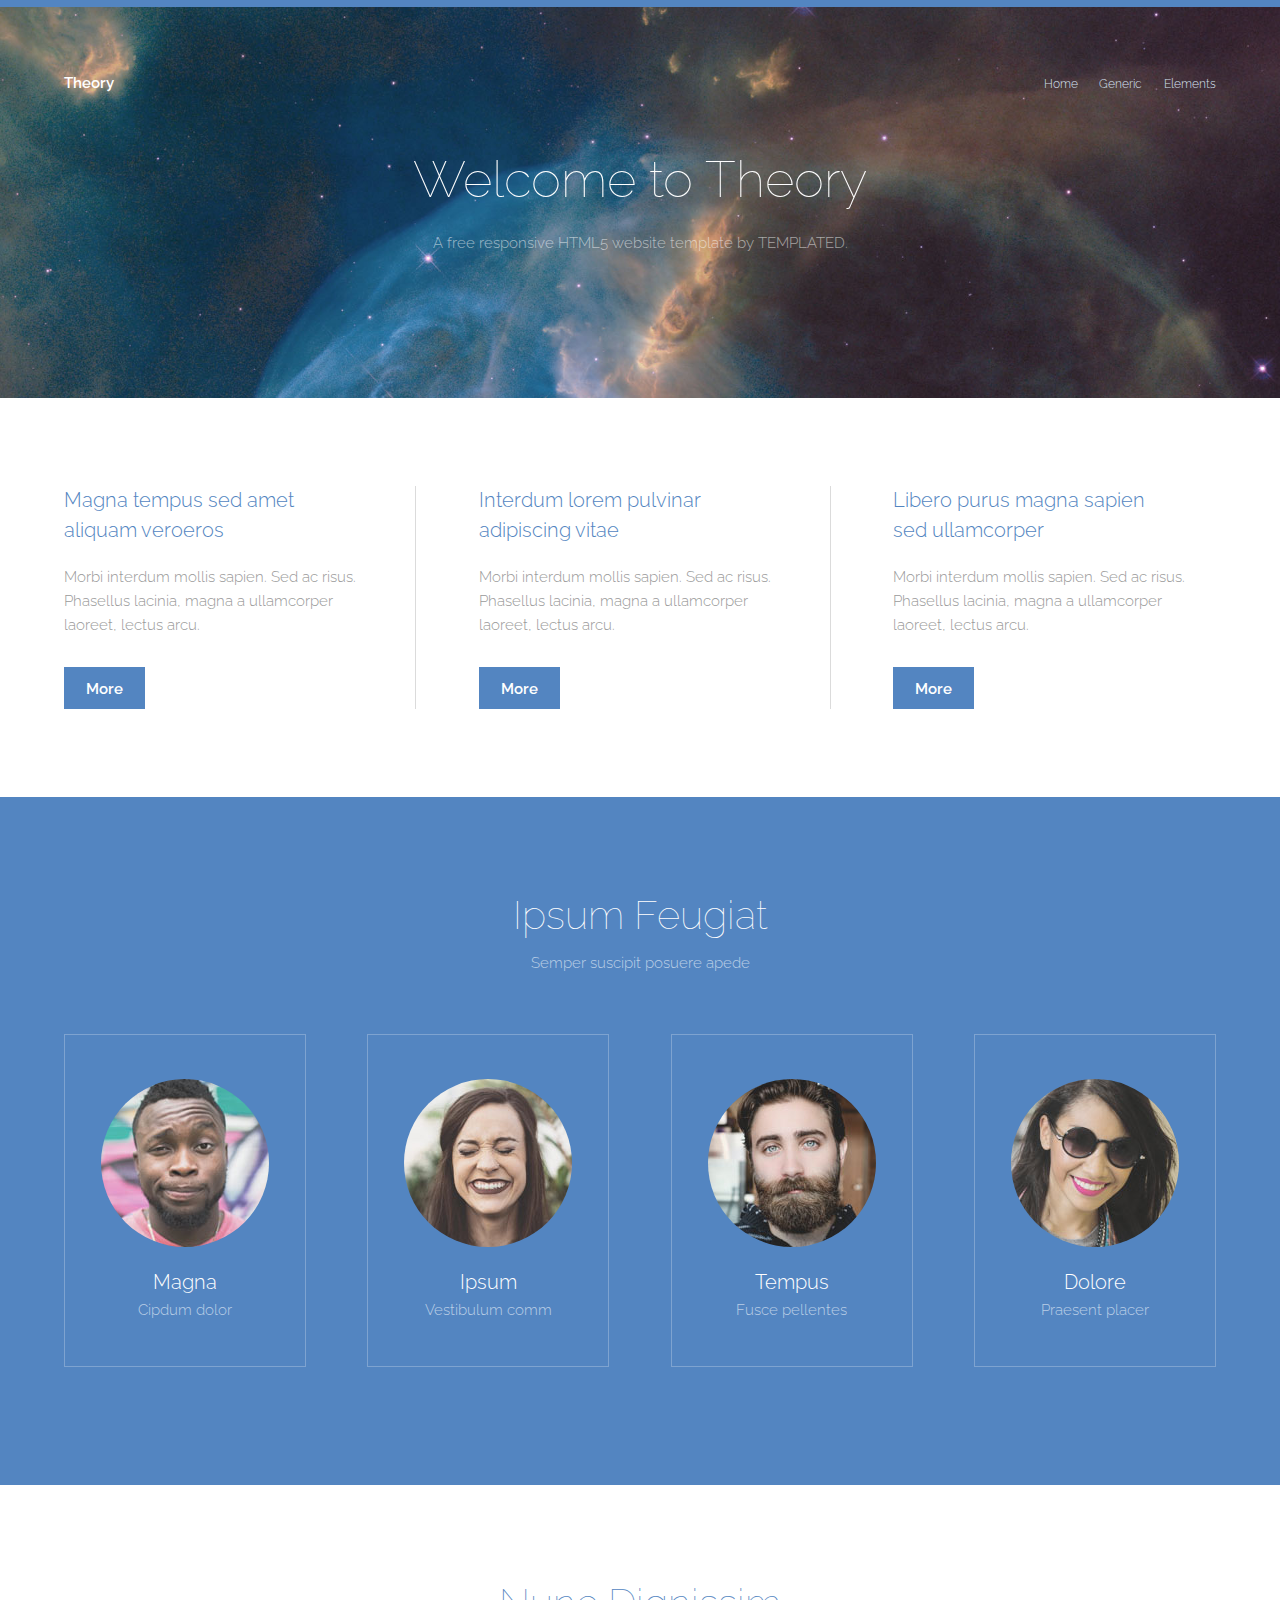
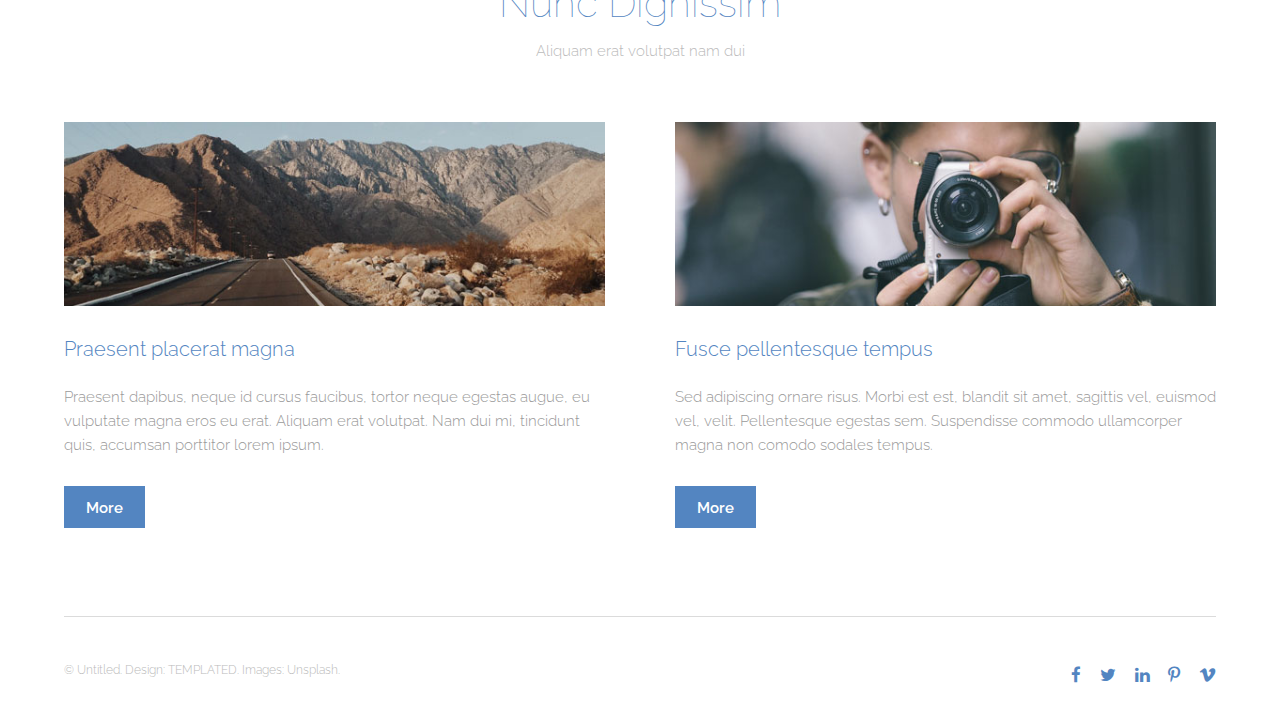
<file: templated-theory/index.html>
<!DOCTYPE HTML>
<!--
	Theory by TEMPLATED
	templated.co @templatedco
	Released for free under the Creative Commons Attribution 3.0 license (templated.co/license)
-->
<html>
	<head>
		<title>Theory by TEMPLATED</title>
		<meta charset="utf-8" />
		<meta name="viewport" content="width=device-width, initial-scale=1" />
		<link rel="stylesheet" href="assets/css/main.css" />
	</head>
	<body>

		<!-- Header -->
			<header id="header">
				<div class="inner">
					<a href="index.html" class="logo">Theory</a>
					<nav id="nav">
						<a href="index.html">Home</a>
						<a href="generic.html">Generic</a>
						<a href="elements.html">Elements</a>
					</nav>
					<a href="#navPanel" class="navPanelToggle"><span class="fa fa-bars"></span></a>
				</div>
			</header>

		<!-- Banner -->
			<section id="banner">
				<h1>Welcome to Theory</h1>
				<p>A free responsive HTML5 website template by TEMPLATED.</p>
			</section>

		<!-- One -->
			<section id="one" class="wrapper">
				<div class="inner">
					<div class="flex flex-3">
						<article>
							<header>
								<h3>Magna tempus sed amet<br /> aliquam veroeros</h3>
							</header>
							<p>Morbi interdum mollis sapien. Sed ac risus. Phasellus lacinia, magna a ullamcorper laoreet, lectus arcu.</p>
							<footer>
								<a href="#" class="button special">More</a>
							</footer>
						</article>
						<article>
							<header>
								<h3>Interdum lorem pulvinar<br /> adipiscing vitae</h3>
							</header>
							<p>Morbi interdum mollis sapien. Sed ac risus. Phasellus lacinia, magna a ullamcorper laoreet, lectus arcu.</p>
							<footer>
								<a href="#" class="button special">More</a>
							</footer>
						</article>
						<article>
							<header>
								<h3>Libero purus magna sapien<br /> sed ullamcorper</h3>
							</header>
							<p>Morbi interdum mollis sapien. Sed ac risus. Phasellus lacinia, magna a ullamcorper laoreet, lectus arcu.</p>
							<footer>
								<a href="#" class="button special">More</a>
							</footer>
						</article>
					</div>
				</div>
			</section>

		<!-- Two -->
			<section id="two" class="wrapper style1 special">
				<div class="inner">
					<header>
						<h2>Ipsum Feugiat</h2>
						<p>Semper suscipit posuere apede</p>
					</header>
					<div class="flex flex-4">
						<div class="box person">
							<div class="image round">
								<img src="images/pic03.jpg" alt="Person 1" />
							</div>
							<h3>Magna</h3>
							<p>Cipdum dolor</p>
						</div>
						<div class="box person">
							<div class="image round">
								<img src="images/pic04.jpg" alt="Person 2" />
							</div>
							<h3>Ipsum</h3>
							<p>Vestibulum comm</p>
						</div>
						<div class="box person">
							<div class="image round">
								<img src="images/pic05.jpg" alt="Person 3" />
							</div>
							<h3>Tempus</h3>
							<p>Fusce pellentes</p>
						</div>
						<div class="box person">
							<div class="image round">
								<img src="images/pic06.jpg" alt="Person 4" />
							</div>
							<h3>Dolore</h3>
							<p>Praesent placer</p>
						</div>
					</div>
				</div>
			</section>

		<!-- Three -->
			<section id="three" class="wrapper special">
				<div class="inner">
					<header class="align-center">
						<h2>Nunc Dignissim</h2>
						<p>Aliquam erat volutpat nam dui </p>
					</header>
					<div class="flex flex-2">
						<article>
							<div class="image fit">
								<img src="images/pic01.jpg" alt="Pic 01" />
							</div>
							<header>
								<h3>Praesent placerat magna</h3>
							</header>
							<p>Praesent dapibus, neque id cursus faucibus, tortor neque egestas augue, eu vulputate magna eros eu erat. Aliquam erat volutpat. Nam dui mi, tincidunt quis, accumsan porttitor lorem ipsum.</p>
							<footer>
								<a href="#" class="button special">More</a>
							</footer>
						</article>
						<article>
							<div class="image fit">
								<img src="images/pic02.jpg" alt="Pic 02" />
							</div>
							<header>
								<h3>Fusce pellentesque tempus</h3>
							</header>
							<p>Sed adipiscing ornare risus. Morbi est est, blandit sit amet, sagittis vel, euismod vel, velit. Pellentesque egestas sem. Suspendisse commodo ullamcorper magna non comodo sodales tempus.</p>
							<footer>
								<a href="#" class="button special">More</a>
							</footer>
						</article>
					</div>
				</div>
			</section>

		<!-- Footer -->
			<footer id="footer">
				<div class="inner">
					<div class="flex">
						<div class="copyright">
							&copy; Untitled. Design: <a href="https://templated.co">TEMPLATED</a>. Images: <a href="https://unsplash.com">Unsplash</a>.
						</div>
						<ul class="icons">
							<li><a href="#" class="icon fa-facebook"><span class="label">Facebook</span></a></li>
							<li><a href="#" class="icon fa-twitter"><span class="label">Twitter</span></a></li>
							<li><a href="#" class="icon fa-linkedin"><span class="label">linkedIn</span></a></li>
							<li><a href="#" class="icon fa-pinterest-p"><span class="label">Pinterest</span></a></li>
							<li><a href="#" class="icon fa-vimeo"><span class="label">Vimeo</span></a></li>
						</ul>
					</div>
				</div>
			</footer>

		<!-- Scripts -->
			<script src="assets/js/jquery.min.js"></script>
			<script src="assets/js/skel.min.js"></script>
			<script src="assets/js/util.js"></script>
			<script src="assets/js/main.js"></script>

	</body>
</html>
</file>
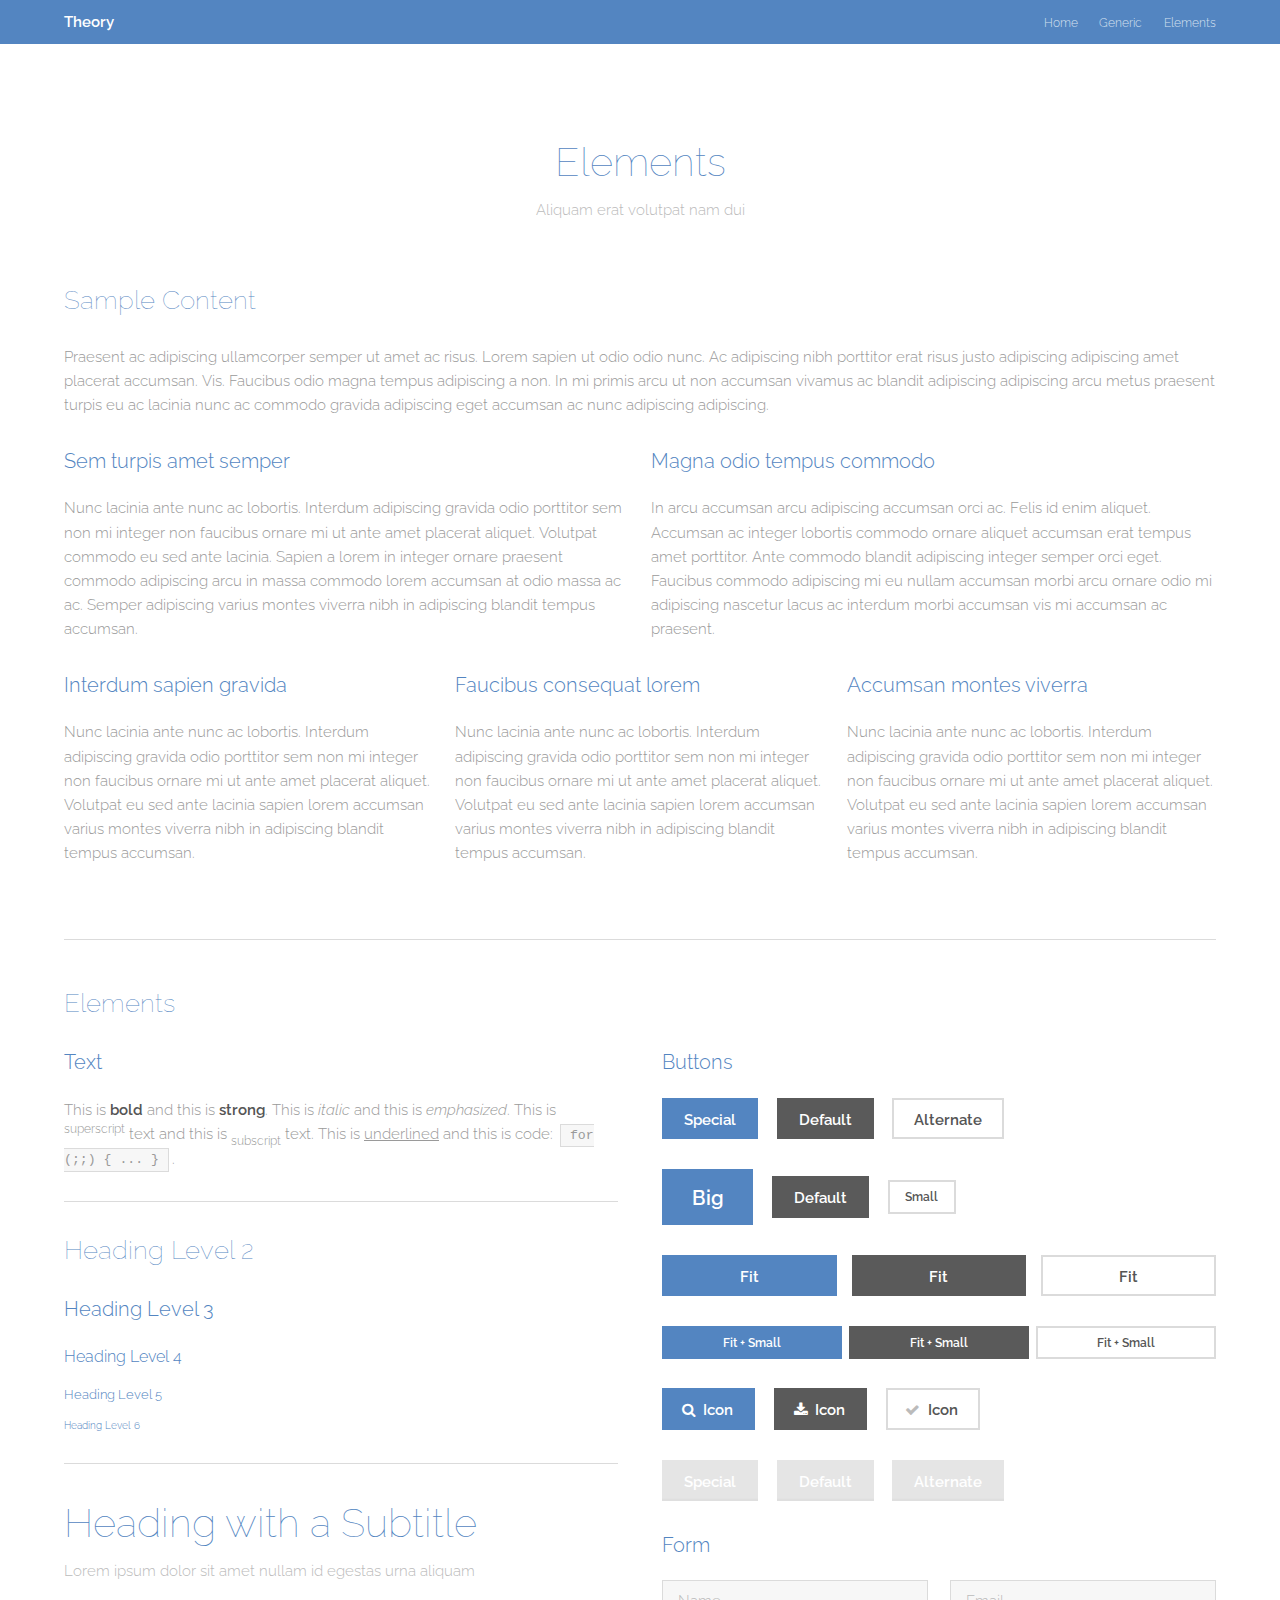
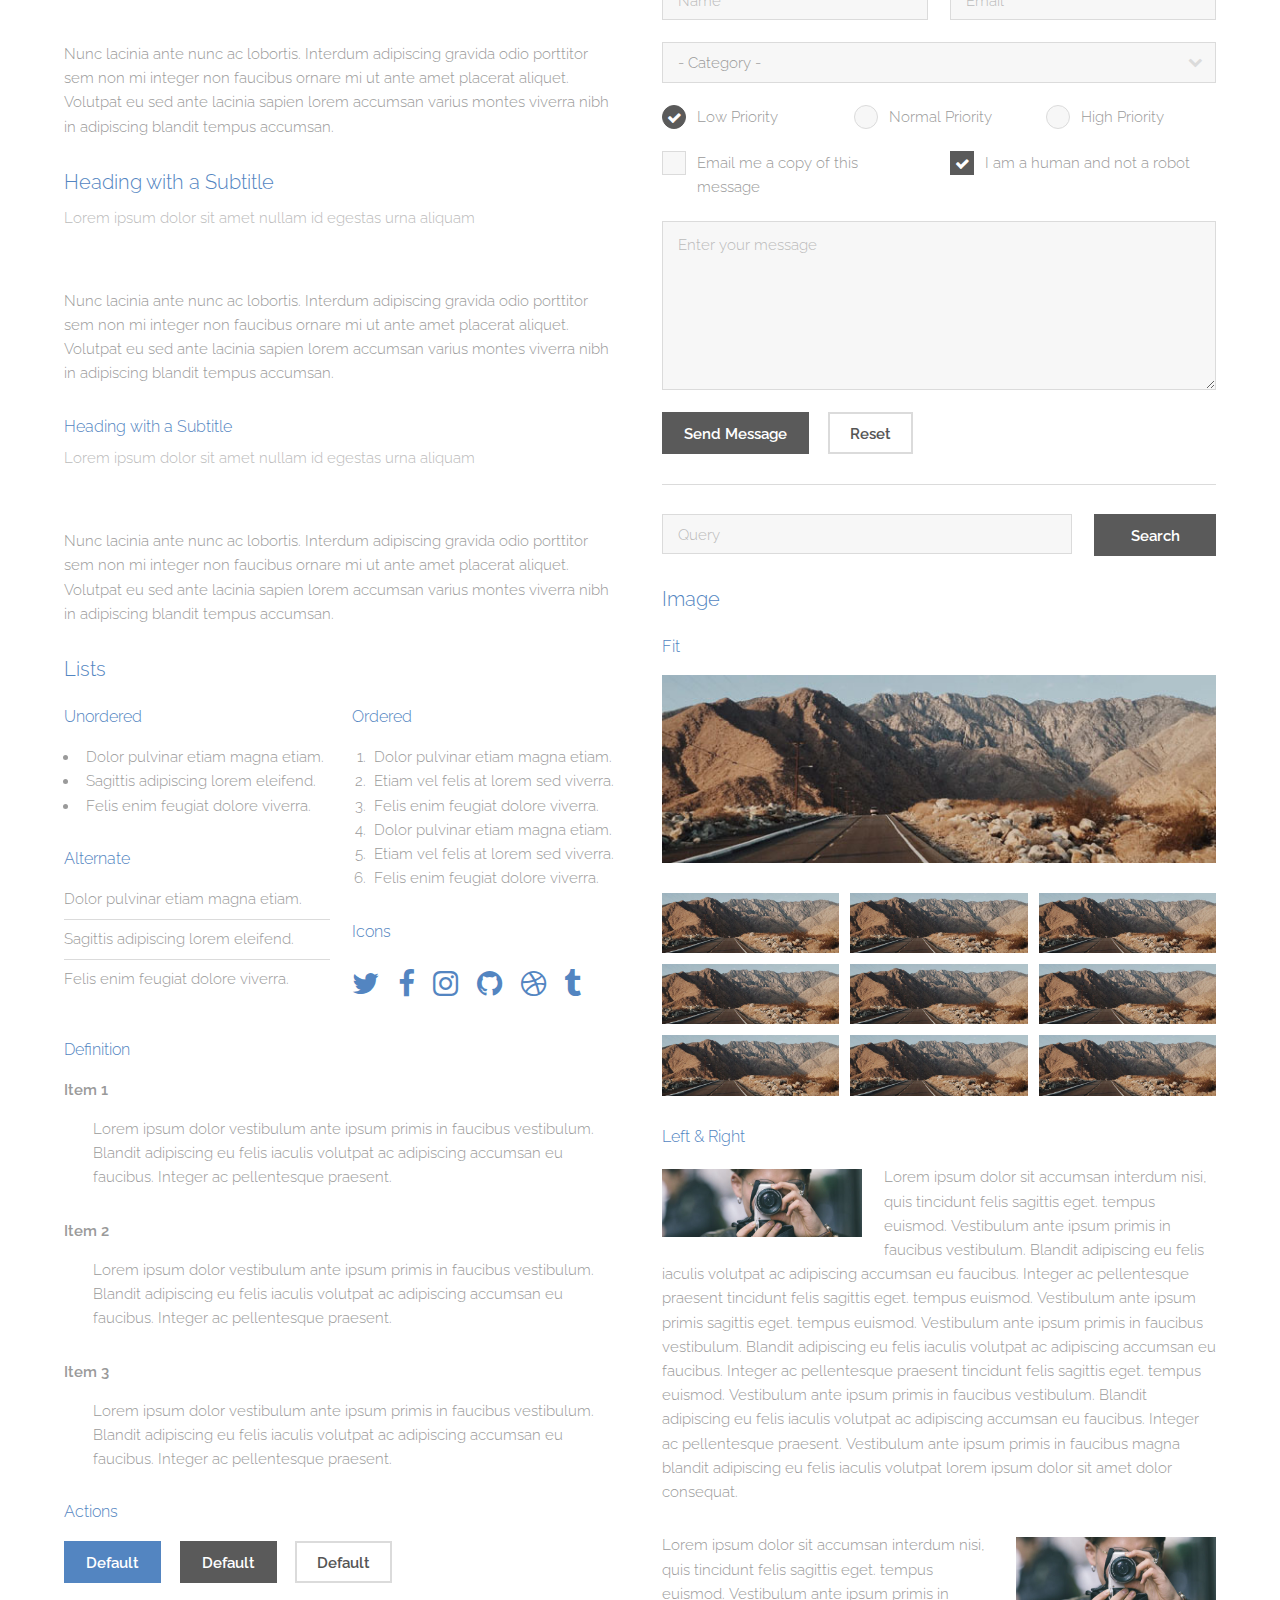
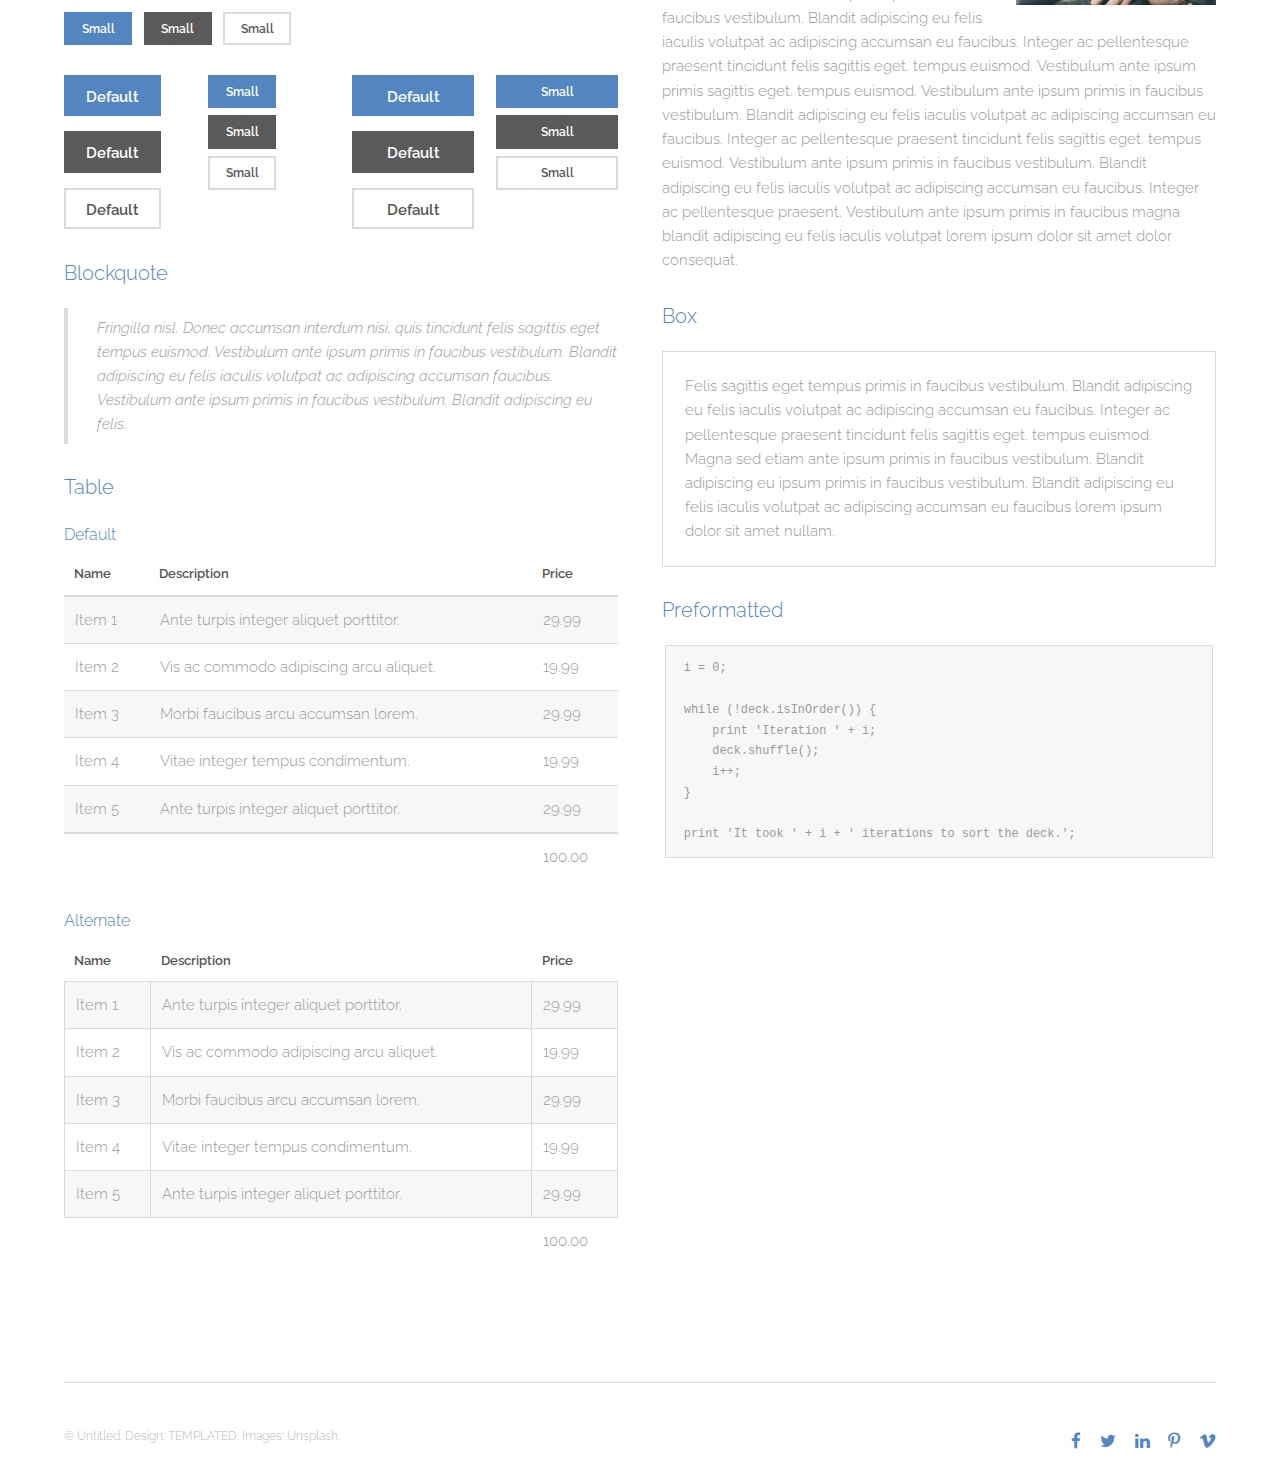
<file: templated-theory/elements.html>
<!DOCTYPE HTML>
<!--
	Theory by TEMPLATED
	templated.co @templatedco
	Released for free under the Creative Commons Attribution 3.0 license (templated.co/license)
-->
<html>
	<head>
		<title>Elements - Theory by TEMPLATED</title>
		<meta charset="utf-8" />
		<meta name="viewport" content="width=device-width, initial-scale=1" />
		<link rel="stylesheet" href="assets/css/main.css" />
	</head>
	<body class="subpage">

		<!-- Header -->
			<header id="header">
				<div class="inner">
					<a href="index.html" class="logo">Theory</a>
					<nav id="nav">
						<a href="index.html">Home</a>
						<a href="generic.html">Generic</a>
						<a href="elements.html">Elements</a>
					</nav>
					<a href="#navPanel" class="navPanelToggle"><span class="fa fa-bars"></span></a>
				</div>
			</header>

		<!-- Main -->
			<section id="main" class="wrapper">
				<div class="inner">
					<header class="align-center">
						<h2>Elements</h2>
						<p>Aliquam erat volutpat nam dui </p>
					</header>

				<!-- Content -->
					<h2 id="content">Sample Content</h2>
					<p>Praesent ac adipiscing ullamcorper semper ut amet ac risus. Lorem sapien ut odio odio nunc. Ac adipiscing nibh porttitor erat risus justo adipiscing adipiscing amet placerat accumsan. Vis. Faucibus odio magna tempus adipiscing a non. In mi primis arcu ut non accumsan vivamus ac blandit adipiscing adipiscing arcu metus praesent turpis eu ac lacinia nunc ac commodo gravida adipiscing eget accumsan ac nunc adipiscing adipiscing.</p>
					<div class="row">
						<div class="6u 12u$(small)">
							<h3>Sem turpis amet semper</h3>
							<p>Nunc lacinia ante nunc ac lobortis. Interdum adipiscing gravida odio porttitor sem non mi integer non faucibus ornare mi ut ante amet placerat aliquet. Volutpat commodo eu sed ante lacinia. Sapien a lorem in integer ornare praesent commodo adipiscing arcu in massa commodo lorem accumsan at odio massa ac ac. Semper adipiscing varius montes viverra nibh in adipiscing blandit tempus accumsan.</p>
						</div>
						<div class="6u$ 12u$(small)">
							<h3>Magna odio tempus commodo</h3>
							<p>In arcu accumsan arcu adipiscing accumsan orci ac. Felis id enim aliquet. Accumsan ac integer lobortis commodo ornare aliquet accumsan erat tempus amet porttitor. Ante commodo blandit adipiscing integer semper orci eget. Faucibus commodo adipiscing mi eu nullam accumsan morbi arcu ornare odio mi adipiscing nascetur lacus ac interdum morbi accumsan vis mi accumsan ac praesent.</p>
						</div>
						<!-- Break -->
						<div class="4u 12u$(medium)">
							<h3>Interdum sapien gravida</h3>
							<p>Nunc lacinia ante nunc ac lobortis. Interdum adipiscing gravida odio porttitor sem non mi integer non faucibus ornare mi ut ante amet placerat aliquet. Volutpat eu sed ante lacinia sapien lorem accumsan varius montes viverra nibh in adipiscing blandit tempus accumsan.</p>
						</div>
						<div class="4u 12u$(medium)">
							<h3>Faucibus consequat lorem</h3>
							<p>Nunc lacinia ante nunc ac lobortis. Interdum adipiscing gravida odio porttitor sem non mi integer non faucibus ornare mi ut ante amet placerat aliquet. Volutpat eu sed ante lacinia sapien lorem accumsan varius montes viverra nibh in adipiscing blandit tempus accumsan.</p>
						</div>
						<div class="4u$ 12u$(medium)">
							<h3>Accumsan montes viverra</h3>
							<p>Nunc lacinia ante nunc ac lobortis. Interdum adipiscing gravida odio porttitor sem non mi integer non faucibus ornare mi ut ante amet placerat aliquet. Volutpat eu sed ante lacinia sapien lorem accumsan varius montes viverra nibh in adipiscing blandit tempus accumsan.</p>
						</div>
					</div>

				<hr class="major" />

				<!-- Elements -->
					<h2 id="elements">Elements</h2>
					<div class="row 200%">
						<div class="6u 12u$(medium)">

							<!-- Text stuff -->
								<h3>Text</h3>
								<p>This is <b>bold</b> and this is <strong>strong</strong>. This is <i>italic</i> and this is <em>emphasized</em>.
								This is <sup>superscript</sup> text and this is <sub>subscript</sub> text.
								This is <u>underlined</u> and this is code: <code>for (;;) { ... }</code>.</p>
								<hr />
								<h2>Heading Level 2</h2>
								<h3>Heading Level 3</h3>
								<h4>Heading Level 4</h4>
								<h5>Heading Level 5</h5>
								<h6>Heading Level 6</h6>
								<hr />
								<header>
									<h2>Heading with a Subtitle</h2>
									<p>Lorem ipsum dolor sit amet nullam id egestas urna aliquam</p>
								</header>
								<p>Nunc lacinia ante nunc ac lobortis. Interdum adipiscing gravida odio porttitor sem non mi integer non faucibus ornare mi ut ante amet placerat aliquet. Volutpat eu sed ante lacinia sapien lorem accumsan varius montes viverra nibh in adipiscing blandit tempus accumsan.</p>
								<header>
									<h3>Heading with a Subtitle</h3>
									<p>Lorem ipsum dolor sit amet nullam id egestas urna aliquam</p>
								</header>
								<p>Nunc lacinia ante nunc ac lobortis. Interdum adipiscing gravida odio porttitor sem non mi integer non faucibus ornare mi ut ante amet placerat aliquet. Volutpat eu sed ante lacinia sapien lorem accumsan varius montes viverra nibh in adipiscing blandit tempus accumsan.</p>
								<header>
									<h4>Heading with a Subtitle</h4>
									<p>Lorem ipsum dolor sit amet nullam id egestas urna aliquam</p>
								</header>
								<p>Nunc lacinia ante nunc ac lobortis. Interdum adipiscing gravida odio porttitor sem non mi integer non faucibus ornare mi ut ante amet placerat aliquet. Volutpat eu sed ante lacinia sapien lorem accumsan varius montes viverra nibh in adipiscing blandit tempus accumsan.</p>

							<!-- Lists -->
								<h3>Lists</h3>
								<div class="row">
									<div class="6u 12u$(small)">

										<h4>Unordered</h4>
										<ul>
											<li>Dolor pulvinar etiam magna etiam.</li>
											<li>Sagittis adipiscing lorem eleifend.</li>
											<li>Felis enim feugiat dolore viverra.</li>
										</ul>

										<h4>Alternate</h4>
										<ul class="alt">
											<li>Dolor pulvinar etiam magna etiam.</li>
											<li>Sagittis adipiscing lorem eleifend.</li>
											<li>Felis enim feugiat dolore viverra.</li>
										</ul>

									</div>
									<div class="6u$ 12u$(small)">

										<h4>Ordered</h4>
										<ol>
											<li>Dolor pulvinar etiam magna etiam.</li>
											<li>Etiam vel felis at lorem sed viverra.</li>
											<li>Felis enim feugiat dolore viverra.</li>
											<li>Dolor pulvinar etiam magna etiam.</li>
											<li>Etiam vel felis at lorem sed viverra.</li>
											<li>Felis enim feugiat dolore viverra.</li>
										</ol>

										<h4>Icons</h4>
										<ul class="icons">
											<li><a href="#" class="icon fa-twitter"><span class="label">Twitter</span></a></li>
											<li><a href="#" class="icon fa-facebook"><span class="label">Facebook</span></a></li>
											<li><a href="#" class="icon fa-instagram"><span class="label">Instagram</span></a></li>
											<li><a href="#" class="icon fa-github"><span class="label">Github</span></a></li>
											<li><a href="#" class="icon fa-dribbble"><span class="label">Dribbble</span></a></li>
											<li><a href="#" class="icon fa-tumblr"><span class="label">Tumblr</span></a></li>
										</ul>

									</div>
								</div>
								<h4>Definition</h4>
								<dl>
									<dt>Item 1</dt>
									<dd>
										<p>Lorem ipsum dolor vestibulum ante ipsum primis in faucibus vestibulum. Blandit adipiscing eu felis iaculis volutpat ac adipiscing accumsan eu faucibus. Integer ac pellentesque praesent.</p>
									</dd>
									<dt>Item 2</dt>
									<dd>
										<p>Lorem ipsum dolor vestibulum ante ipsum primis in faucibus vestibulum. Blandit adipiscing eu felis iaculis volutpat ac adipiscing accumsan eu faucibus. Integer ac pellentesque praesent.</p>
									</dd>
									<dt>Item 3</dt>
									<dd>
										<p>Lorem ipsum dolor vestibulum ante ipsum primis in faucibus vestibulum. Blandit adipiscing eu felis iaculis volutpat ac adipiscing accumsan eu faucibus. Integer ac pellentesque praesent.</p>
									</dd>
								</dl>

								<h4>Actions</h4>
								<ul class="actions">
									<li><a href="#" class="button special">Default</a></li>
									<li><a href="#" class="button">Default</a></li>
									<li><a href="#" class="button alt">Default</a></li>
								</ul>
								<ul class="actions small">
									<li><a href="#" class="button special small">Small</a></li>
									<li><a href="#" class="button small">Small</a></li>
									<li><a href="#" class="button alt small">Small</a></li>
								</ul>
								<div class="row">
									<div class="3u 12u$(small)">
										<ul class="actions vertical">
											<li><a href="#" class="button special">Default</a></li>
											<li><a href="#" class="button">Default</a></li>
											<li><a href="#" class="button alt">Default</a></li>
										</ul>
									</div>
									<div class="3u 12u$(small)">
										<ul class="actions vertical small">
											<li><a href="#" class="button special small">Small</a></li>
											<li><a href="#" class="button small">Small</a></li>
											<li><a href="#" class="button alt small">Small</a></li>
										</ul>
									</div>
									<div class="3u 12u$(small)">
										<ul class="actions vertical">
											<li><a href="#" class="button special fit">Default</a></li>
											<li><a href="#" class="button fit">Default</a></li>
											<li><a href="#" class="button alt fit">Default</a></li>
										</ul>
									</div>
									<div class="3u$ 12u$(small)">
										<ul class="actions vertical small">
											<li><a href="#" class="button special small fit">Small</a></li>
											<li><a href="#" class="button small fit">Small</a></li>
											<li><a href="#" class="button alt small fit">Small</a></li>
										</ul>
									</div>
								</div>

							<!-- Blockquote -->
								<h3>Blockquote</h3>
								<blockquote>Fringilla nisl. Donec accumsan interdum nisi, quis tincidunt felis sagittis eget tempus euismod. Vestibulum ante ipsum primis in faucibus vestibulum. Blandit adipiscing eu felis iaculis volutpat ac adipiscing accumsan faucibus. Vestibulum ante ipsum primis in faucibus vestibulum. Blandit adipiscing eu felis.</blockquote>

							<!-- Table -->
								<h3>Table</h3>

								<h4>Default</h4>
								<div class="table-wrapper">
									<table>
										<thead>
											<tr>
												<th>Name</th>
												<th>Description</th>
												<th>Price</th>
											</tr>
										</thead>
										<tbody>
											<tr>
												<td>Item 1</td>
												<td>Ante turpis integer aliquet porttitor.</td>
												<td>29.99</td>
											</tr>
											<tr>
												<td>Item 2</td>
												<td>Vis ac commodo adipiscing arcu aliquet.</td>
												<td>19.99</td>
											</tr>
											<tr>
												<td>Item 3</td>
												<td> Morbi faucibus arcu accumsan lorem.</td>
												<td>29.99</td>
											</tr>
											<tr>
												<td>Item 4</td>
												<td>Vitae integer tempus condimentum.</td>
												<td>19.99</td>
											</tr>
											<tr>
												<td>Item 5</td>
												<td>Ante turpis integer aliquet porttitor.</td>
												<td>29.99</td>
											</tr>
										</tbody>
										<tfoot>
											<tr>
												<td colspan="2"></td>
												<td>100.00</td>
											</tr>
										</tfoot>
									</table>
								</div>

								<h4>Alternate</h4>
								<div class="table-wrapper">
									<table class="alt">
										<thead>
											<tr>
												<th>Name</th>
												<th>Description</th>
												<th>Price</th>
											</tr>
										</thead>
										<tbody>
											<tr>
												<td>Item 1</td>
												<td>Ante turpis integer aliquet porttitor.</td>
												<td>29.99</td>
											</tr>
											<tr>
												<td>Item 2</td>
												<td>Vis ac commodo adipiscing arcu aliquet.</td>
												<td>19.99</td>
											</tr>
											<tr>
												<td>Item 3</td>
												<td> Morbi faucibus arcu accumsan lorem.</td>
												<td>29.99</td>
											</tr>
											<tr>
												<td>Item 4</td>
												<td>Vitae integer tempus condimentum.</td>
												<td>19.99</td>
											</tr>
											<tr>
												<td>Item 5</td>
												<td>Ante turpis integer aliquet porttitor.</td>
												<td>29.99</td>
											</tr>
										</tbody>
										<tfoot>
											<tr>
												<td colspan="2"></td>
												<td>100.00</td>
											</tr>
										</tfoot>
									</table>
								</div>

						</div>
						<div class="6u$ 12u$(medium)">

							<!-- Buttons -->
								<h3>Buttons</h3>
								<ul class="actions">
									<li><a href="#" class="button special">Special</a></li>
									<li><a href="#" class="button">Default</a></li>
									<li><a href="#" class="button alt">Alternate</a></li>
								</ul>
								<ul class="actions">
									<li><a href="#" class="button special big">Big</a></li>
									<li><a href="#" class="button">Default</a></li>
									<li><a href="#" class="button alt small">Small</a></li>
								</ul>
								<ul class="actions fit">
									<li><a href="#" class="button special fit">Fit</a></li>
									<li><a href="#" class="button fit">Fit</a></li>
									<li><a href="#" class="button alt fit">Fit</a></li>
								</ul>
								<ul class="actions fit small">
									<li><a href="#" class="button special fit small">Fit + Small</a></li>
									<li><a href="#" class="button fit small">Fit + Small</a></li>
									<li><a href="#" class="button alt fit small">Fit + Small</a></li>
								</ul>
								<ul class="actions">
									<li><a href="#" class="button special icon fa-search">Icon</a></li>
									<li><a href="#" class="button icon fa-download">Icon</a></li>
									<li><a href="#" class="button alt icon fa-check">Icon</a></li>
								</ul>
								<ul class="actions">
									<li><span class="button special disabled">Special</span></li>
									<li><span class="button disabled">Default</span></li>
									<li><span class="button alt disabled">Alternate</span></li>
								</ul>

							<!-- Form -->
								<h3>Form</h3>

								<form method="post" action="#">
									<div class="row uniform">
										<div class="6u 12u$(xsmall)">
											<input type="text" name="name" id="name" value="" placeholder="Name" />
										</div>
										<div class="6u$ 12u$(xsmall)">
											<input type="email" name="email" id="email" value="" placeholder="Email" />
										</div>
										<!-- Break -->
										<div class="12u$">
											<div class="select-wrapper">
												<select name="category" id="category">
													<option value="">- Category -</option>
													<option value="1">Manufacturing</option>
													<option value="1">Shipping</option>
													<option value="1">Administration</option>
													<option value="1">Human Resources</option>
												</select>
											</div>
										</div>
										<!-- Break -->
										<div class="4u 12u$(small)">
											<input type="radio" id="priority-low" name="priority" checked>
											<label for="priority-low">Low Priority</label>
										</div>
										<div class="4u 12u$(small)">
											<input type="radio" id="priority-normal" name="priority">
											<label for="priority-normal">Normal Priority</label>
										</div>
										<div class="4u$ 12u$(small)">
											<input type="radio" id="priority-high" name="priority">
											<label for="priority-high">High Priority</label>
										</div>
										<!-- Break -->
										<div class="6u 12u$(small)">
											<input type="checkbox" id="copy" name="copy">
											<label for="copy">Email me a copy of this message</label>
										</div>
										<div class="6u$ 12u$(small)">
											<input type="checkbox" id="human" name="human" checked>
											<label for="human">I am a human and not a robot</label>
										</div>
										<!-- Break -->
										<div class="12u$">
											<textarea name="message" id="message" placeholder="Enter your message" rows="6"></textarea>
										</div>
										<!-- Break -->
										<div class="12u$">
											<ul class="actions">
												<li><input type="submit" value="Send Message" /></li>
												<li><input type="reset" value="Reset" class="alt" /></li>
											</ul>
										</div>
									</div>
								</form>

								<hr />

								<form method="post" action="#">
									<div class="row uniform">
										<div class="9u 12u$(small)">
											<input type="text" name="query" id="query" value="" placeholder="Query" />
										</div>
										<div class="3u$ 12u$(small)">
											<input type="submit" value="Search" class="fit" />
										</div>
									</div>
								</form>

							<!-- Image -->
								<h3>Image</h3>

								<h4>Fit</h4>
								<span class="image fit"><img src="images/pic01.jpg" alt="" /></span>
								<div class="box alt">
									<div class="row 50% uniform">
										<div class="4u"><span class="image fit"><img src="images/pic01.jpg" alt="" /></span></div>
										<div class="4u"><span class="image fit"><img src="images/pic01.jpg" alt="" /></span></div>
										<div class="4u$"><span class="image fit"><img src="images/pic01.jpg" alt="" /></span></div>
										<!-- Break -->
										<div class="4u"><span class="image fit"><img src="images/pic01.jpg" alt="" /></span></div>
										<div class="4u"><span class="image fit"><img src="images/pic01.jpg" alt="" /></span></div>
										<div class="4u$"><span class="image fit"><img src="images/pic01.jpg" alt="" /></span></div>
										<!-- Break -->
										<div class="4u"><span class="image fit"><img src="images/pic01.jpg" alt="" /></span></div>
										<div class="4u"><span class="image fit"><img src="images/pic01.jpg" alt="" /></span></div>
										<div class="4u$"><span class="image fit"><img src="images/pic01.jpg" alt="" /></span></div>
									</div>
								</div>

								<h4>Left &amp; Right</h4>
								<p><span class="image left"><img src="images/pic02.jpg" alt="" /></span>Lorem ipsum dolor sit accumsan interdum nisi, quis tincidunt felis sagittis eget. tempus euismod. Vestibulum ante ipsum primis in faucibus vestibulum. Blandit adipiscing eu felis iaculis volutpat ac adipiscing accumsan eu faucibus. Integer ac pellentesque praesent tincidunt felis sagittis eget. tempus euismod. Vestibulum ante ipsum primis sagittis eget. tempus euismod. Vestibulum ante ipsum primis in faucibus vestibulum. Blandit adipiscing eu felis iaculis volutpat ac adipiscing accumsan eu faucibus. Integer ac pellentesque praesent tincidunt felis sagittis eget. tempus euismod. Vestibulum ante ipsum primis in faucibus vestibulum. Blandit adipiscing eu felis iaculis volutpat ac adipiscing accumsan eu faucibus. Integer ac pellentesque praesent. Vestibulum ante ipsum primis in faucibus magna blandit adipiscing eu felis iaculis volutpat lorem ipsum dolor sit amet dolor consequat.</p>
								<p><span class="image right"><img src="images/pic02.jpg" alt="" /></span>Lorem ipsum dolor sit accumsan interdum nisi, quis tincidunt felis sagittis eget. tempus euismod. Vestibulum ante ipsum primis in faucibus vestibulum. Blandit adipiscing eu felis iaculis volutpat ac adipiscing accumsan eu faucibus. Integer ac pellentesque praesent tincidunt felis sagittis eget. tempus euismod. Vestibulum ante ipsum primis sagittis eget. tempus euismod. Vestibulum ante ipsum primis in faucibus vestibulum. Blandit adipiscing eu felis iaculis volutpat ac adipiscing accumsan eu faucibus. Integer ac pellentesque praesent tincidunt felis sagittis eget. tempus euismod. Vestibulum ante ipsum primis in faucibus vestibulum. Blandit adipiscing eu felis iaculis volutpat ac adipiscing accumsan eu faucibus. Integer ac pellentesque praesent. Vestibulum ante ipsum primis in faucibus magna blandit adipiscing eu felis iaculis volutpat lorem ipsum dolor sit amet dolor consequat.</p>

							<!-- Box -->
								<h3>Box</h3>
								<div class="box">
									<p>Felis sagittis eget tempus primis in faucibus vestibulum. Blandit adipiscing eu felis iaculis volutpat ac adipiscing accumsan eu faucibus. Integer ac pellentesque praesent tincidunt felis sagittis eget. tempus euismod. Magna sed etiam ante ipsum primis in faucibus vestibulum. Blandit adipiscing eu ipsum primis in faucibus vestibulum. Blandit adipiscing eu felis iaculis volutpat ac adipiscing accumsan eu faucibus lorem ipsum dolor sit amet nullam.</p>
								</div>

							<!-- Preformatted Code -->
								<h3>Preformatted</h3>
								<pre><code>i = 0;

while (!deck.isInOrder()) {
    print 'Iteration ' + i;
    deck.shuffle();
    i++;
}

print 'It took ' + i + ' iterations to sort the deck.';
</code></pre>

						</div>
					</div>

				</div>
			</section>

		<!-- Footer -->
			<footer id="footer">
				<div class="inner">
					<div class="flex">
						<div class="copyright">
							&copy; Untitled. Design: <a href="https://templated.co">TEMPLATED</a>. Images: <a href="https://unsplash.com">Unsplash</a>.
						</div>
						<ul class="icons">
							<li><a href="#" class="icon fa-facebook"><span class="label">Facebook</span></a></li>
							<li><a href="#" class="icon fa-twitter"><span class="label">Twitter</span></a></li>
							<li><a href="#" class="icon fa-linkedin"><span class="label">linkedIn</span></a></li>
							<li><a href="#" class="icon fa-pinterest-p"><span class="label">Pinterest</span></a></li>
							<li><a href="#" class="icon fa-vimeo"><span class="label">Vimeo</span></a></li>
						</ul>
					</div>
				</div>
			</footer>

		<!-- Scripts -->
			<script src="assets/js/jquery.min.js"></script>
			<script src="assets/js/skel.min.js"></script>
			<script src="assets/js/util.js"></script>
			<script src="assets/js/main.js"></script>

	</body>
</html>
</file>
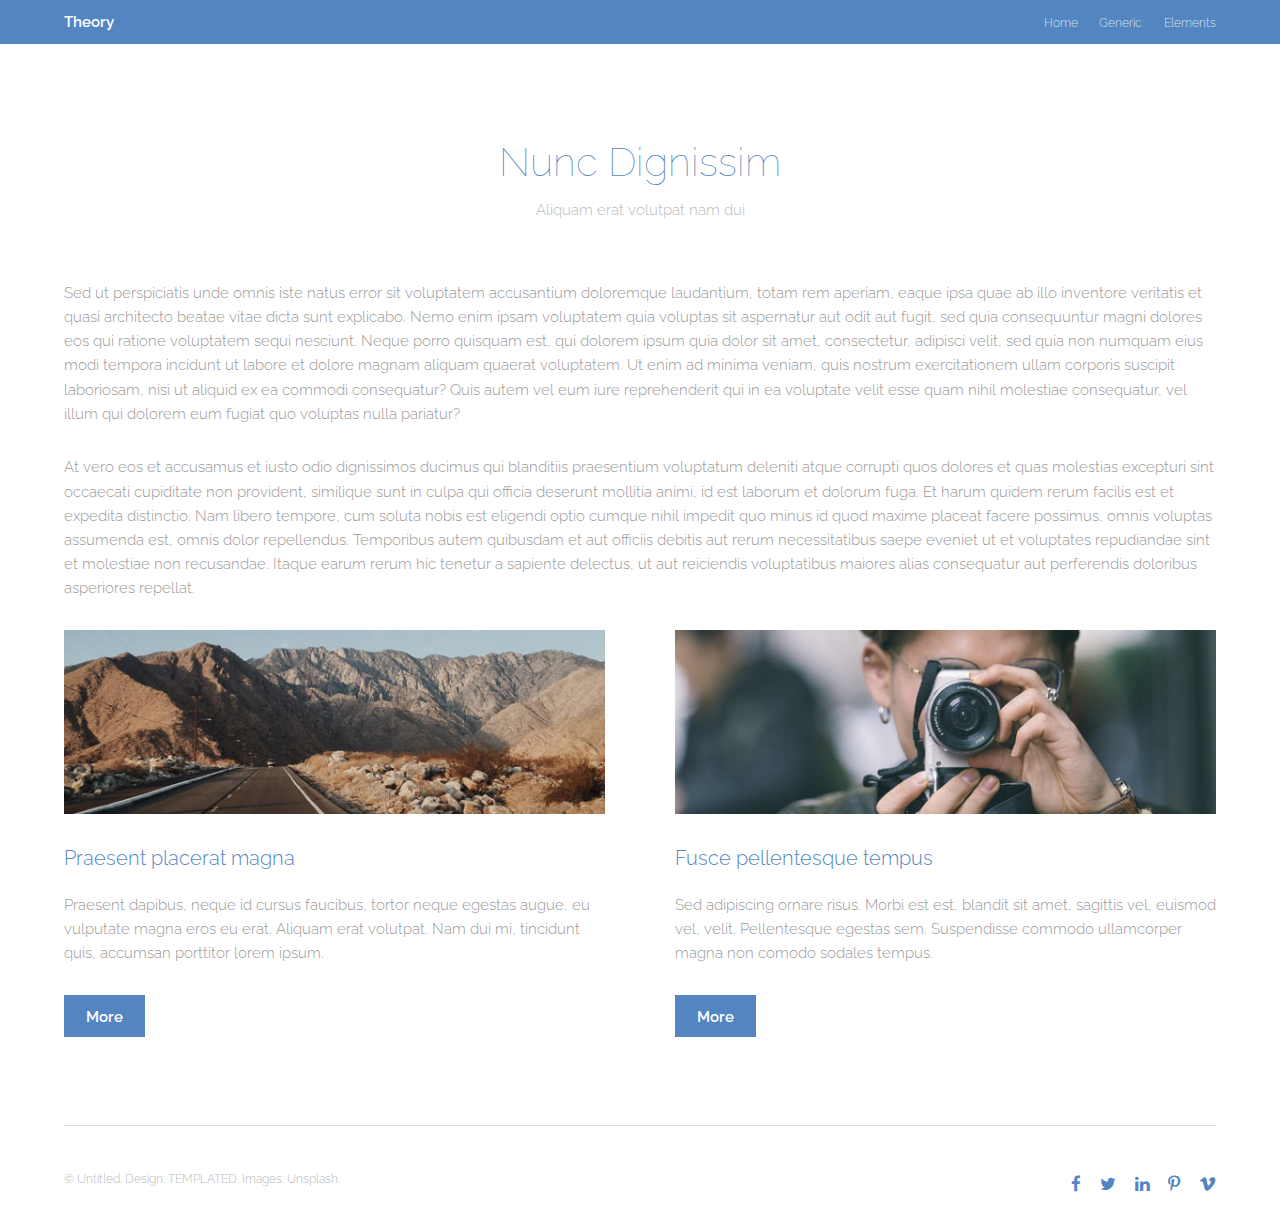
<file: templated-theory/generic.html>
<!DOCTYPE HTML>
<!--
	Theory by TEMPLATED
	templated.co @templatedco
	Released for free under the Creative Commons Attribution 3.0 license (templated.co/license)
-->
<html>
	<head>
		<title>Generic - Theory by TEMPLATED</title>
		<meta charset="utf-8" />
		<meta name="viewport" content="width=device-width, initial-scale=1" />
		<link rel="stylesheet" href="assets/css/main.css" />
	</head>
	<body class="subpage">

		<!-- Header -->
			<header id="header">
				<div class="inner">
					<a href="index.html" class="logo">Theory</a>
					<nav id="nav">
						<a href="index.html">Home</a>
						<a href="generic.html">Generic</a>
						<a href="elements.html">Elements</a>
					</nav>
					<a href="#navPanel" class="navPanelToggle"><span class="fa fa-bars"></span></a>
				</div>
			</header>

		<!-- Three -->
			<section id="three" class="wrapper">
				<div class="inner">
					<header class="align-center">
						<h2>Nunc Dignissim</h2>
						<p>Aliquam erat volutpat nam dui </p>
					</header>
					<p>Sed ut perspiciatis unde omnis iste natus error sit voluptatem accusantium doloremque laudantium, totam rem aperiam, eaque ipsa quae ab illo inventore veritatis et quasi architecto beatae vitae dicta sunt explicabo. Nemo enim ipsam voluptatem quia voluptas sit aspernatur aut odit aut fugit, sed quia consequuntur magni dolores eos qui ratione voluptatem sequi nesciunt. Neque porro quisquam est, qui dolorem ipsum quia dolor sit amet, consectetur, adipisci velit, sed quia non numquam eius modi tempora incidunt ut labore et dolore magnam aliquam quaerat voluptatem. Ut enim ad minima veniam, quis nostrum exercitationem ullam corporis suscipit laboriosam, nisi ut aliquid ex ea commodi consequatur? Quis autem vel eum iure reprehenderit qui in ea voluptate velit esse quam nihil molestiae consequatur, vel illum qui dolorem eum fugiat quo voluptas nulla pariatur?</p>
					<p>At vero eos et accusamus et iusto odio dignissimos ducimus qui blanditiis praesentium voluptatum deleniti atque corrupti quos dolores et quas molestias excepturi sint occaecati cupiditate non provident, similique sunt in culpa qui officia deserunt mollitia animi, id est laborum et dolorum fuga. Et harum quidem rerum facilis est et expedita distinctio. Nam libero tempore, cum soluta nobis est eligendi optio cumque nihil impedit quo minus id quod maxime placeat facere possimus, omnis voluptas assumenda est, omnis dolor repellendus. Temporibus autem quibusdam et aut officiis debitis aut rerum necessitatibus saepe eveniet ut et voluptates repudiandae sint et molestiae non recusandae. Itaque earum rerum hic tenetur a sapiente delectus, ut aut reiciendis voluptatibus maiores alias consequatur aut perferendis doloribus asperiores repellat.</p>
					<div class="flex flex-2">
						<article>
							<div class="image fit">
								<img src="images/pic01.jpg" alt="Pic 01" />
							</div>
							<header>
								<h3>Praesent placerat magna</h3>
							</header>
							<p>Praesent dapibus, neque id cursus faucibus, tortor neque egestas augue, eu vulputate magna eros eu erat. Aliquam erat volutpat. Nam dui mi, tincidunt quis, accumsan porttitor lorem ipsum.</p>
							<footer>
								<a href="#" class="button special">More</a>
							</footer>
						</article>
						<article>
							<div class="image fit">
								<img src="images/pic02.jpg" alt="Pic 02" />
							</div>
							<header>
								<h3>Fusce pellentesque tempus</h3>
							</header>
							<p>Sed adipiscing ornare risus. Morbi est est, blandit sit amet, sagittis vel, euismod vel, velit. Pellentesque egestas sem. Suspendisse commodo ullamcorper magna non comodo sodales tempus.</p>
							<footer>
								<a href="#" class="button special">More</a>
							</footer>
						</article>
					</div>
				</div>
			</section>

		<!-- Footer -->
			<footer id="footer">
				<div class="inner">
					<div class="flex">
						<div class="copyright">
							&copy; Untitled. Design: <a href="https://templated.co">TEMPLATED</a>. Images: <a href="https://unsplash.com">Unsplash</a>.
						</div>
						<ul class="icons">
							<li><a href="#" class="icon fa-facebook"><span class="label">Facebook</span></a></li>
							<li><a href="#" class="icon fa-twitter"><span class="label">Twitter</span></a></li>
							<li><a href="#" class="icon fa-linkedin"><span class="label">linkedIn</span></a></li>
							<li><a href="#" class="icon fa-pinterest-p"><span class="label">Pinterest</span></a></li>
							<li><a href="#" class="icon fa-vimeo"><span class="label">Vimeo</span></a></li>
						</ul>
					</div>
				</div>
			</footer>

		<!-- Scripts -->
			<script src="assets/js/jquery.min.js"></script>
			<script src="assets/js/skel.min.js"></script>
			<script src="assets/js/util.js"></script>
			<script src="assets/js/main.js"></script>

	</body>
</html>
</file>
<file: templated-theory/assets/css/main.css>
@charset "UTF-8";
@import url(font-awesome.min.css);
@import "https://fonts.googleapis.com/css?family=Raleway:100,300,600";

/*
	Theory by TEMPLATED
	templated.co @templatedco
	Released for free under the Creative Commons Attribution 3.0 license (templated.co/license)
*/

/* Reset */

	html, body, div, span, applet, object, iframe, h1, h2, h3, h4, h5, h6, p, blockquote, pre, a, abbr, acronym, address, big, cite, code, del, dfn, em, img, ins, kbd, q, s, samp, small, strike, strong, sub, sup, tt, var, b, u, i, center, dl, dt, dd, ol, ul, li, fieldset, form, label, legend, table, caption, tbody, tfoot, thead, tr, th, td, article, aside, canvas, details, embed, figure, figcaption, footer, header, hgroup, menu, nav, output, ruby, section, summary, time, mark, audio, video {
		margin: 0;
		padding: 0;
		border: 0;
		font-size: 100%;
		font: inherit;
		vertical-align: baseline;
	}

	article, aside, details, figcaption, figure, footer, header, hgroup, menu, nav, section {
		display: block;
	}

	body {
		line-height: 1;
	}

	ol, ul {
		list-style: none;
	}

	blockquote, q {
		quotes: none;
	}

	blockquote:before, blockquote:after, q:before, q:after {
		content: '';
		content: none;
	}

	table {
		border-collapse: collapse;
		border-spacing: 0;
	}

	body {
		-webkit-text-size-adjust: none;
	}

/* Box Model */

	*, *:before, *:after {
		-moz-box-sizing: border-box;
		-webkit-box-sizing: border-box;
		box-sizing: border-box;
	}

/* Containers */

	.container {
		margin-left: auto;
		margin-right: auto;
	}

	.container.\31 25\25 {
		width: 100%;
		max-width: 100em;
		min-width: 80em;
	}

	.container.\37 5\25 {
		width: 60em;
	}

	.container.\35 0\25 {
		width: 40em;
	}

	.container.\32 5\25 {
		width: 20em;
	}

	.container {
		width: 80em;
	}

	@media screen and (max-width: 1680px) {

		.container.\31 25\25 {
			width: 100%;
			max-width: 100em;
			min-width: 80em;
		}

		.container.\37 5\25 {
			width: 60em;
		}

		.container.\35 0\25 {
			width: 40em;
		}

		.container.\32 5\25 {
			width: 20em;
		}

		.container {
			width: 80em;
		}

	}

	@media screen and (max-width: 1280px) {

		.container.\31 25\25 {
			width: 100%;
			max-width: 81.25em;
			min-width: 65em;
		}

		.container.\37 5\25 {
			width: 48.75em;
		}

		.container.\35 0\25 {
			width: 32.5em;
		}

		.container.\32 5\25 {
			width: 16.25em;
		}

		.container {
			width: 65em;
		}

	}

	@media screen and (max-width: 980px) {

		.container.\31 25\25 {
			width: 100%;
			max-width: 112.5%;
			min-width: 90%;
		}

		.container.\37 5\25 {
			width: 67.5%;
		}

		.container.\35 0\25 {
			width: 45%;
		}

		.container.\32 5\25 {
			width: 22.5%;
		}

		.container {
			width: 90%;
		}

	}

	@media screen and (max-width: 736px) {

		.container.\31 25\25 {
			width: 100%;
			max-width: 112.5%;
			min-width: 90%;
		}

		.container.\37 5\25 {
			width: 67.5%;
		}

		.container.\35 0\25 {
			width: 45%;
		}

		.container.\32 5\25 {
			width: 22.5%;
		}

		.container {
			width: 90% !important;
		}

	}

	@media screen and (max-width: 480px) {

		.container.\31 25\25 {
			width: 100%;
			max-width: 112.5%;
			min-width: 90%;
		}

		.container.\37 5\25 {
			width: 67.5%;
		}

		.container.\35 0\25 {
			width: 45%;
		}

		.container.\32 5\25 {
			width: 22.5%;
		}

		.container {
			width: 90% !important;
		}

	}

/* Grid */

	.row {
		border-bottom: solid 1px transparent;
		-moz-box-sizing: border-box;
		-webkit-box-sizing: border-box;
		box-sizing: border-box;
	}

	.row > * {
		float: left;
		-moz-box-sizing: border-box;
		-webkit-box-sizing: border-box;
		box-sizing: border-box;
	}

	.row:after, .row:before {
		content: '';
		display: block;
		clear: both;
		height: 0;
	}

	.row.uniform > * > :first-child {
		margin-top: 0;
	}

	.row.uniform > * > :last-child {
		margin-bottom: 0;
	}

	.row.\30 \25 > * {
		padding: 0 0 0 0em;
	}

	.row.\30 \25 {
		margin: 0 0 -1px 0em;
	}

	.row.uniform.\30 \25 > * {
		padding: 0em 0 0 0em;
	}

	.row.uniform.\30 \25 {
		margin: 0em 0 -1px 0em;
	}

	.row > * {
		padding: 0 0 0 2em;
	}

	.row {
		margin: 0 0 -1px -2em;
	}

	.row.uniform > * {
		padding: 2em 0 0 2em;
	}

	.row.uniform {
		margin: -2em 0 -1px -2em;
	}

	.row.\32 00\25 > * {
		padding: 0 0 0 4em;
	}

	.row.\32 00\25 {
		margin: 0 0 -1px -4em;
	}

	.row.uniform.\32 00\25 > * {
		padding: 4em 0 0 4em;
	}

	.row.uniform.\32 00\25 {
		margin: -4em 0 -1px -4em;
	}

	.row.\31 50\25 > * {
		padding: 0 0 0 3em;
	}

	.row.\31 50\25 {
		margin: 0 0 -1px -3em;
	}

	.row.uniform.\31 50\25 > * {
		padding: 3em 0 0 3em;
	}

	.row.uniform.\31 50\25 {
		margin: -3em 0 -1px -3em;
	}

	.row.\35 0\25 > * {
		padding: 0 0 0 1em;
	}

	.row.\35 0\25 {
		margin: 0 0 -1px -1em;
	}

	.row.uniform.\35 0\25 > * {
		padding: 1em 0 0 1em;
	}

	.row.uniform.\35 0\25 {
		margin: -1em 0 -1px -1em;
	}

	.row.\32 5\25 > * {
		padding: 0 0 0 0.5em;
	}

	.row.\32 5\25 {
		margin: 0 0 -1px -0.5em;
	}

	.row.uniform.\32 5\25 > * {
		padding: 0.5em 0 0 0.5em;
	}

	.row.uniform.\32 5\25 {
		margin: -0.5em 0 -1px -0.5em;
	}

	.\31 2u, .\31 2u\24 {
		width: 100%;
		clear: none;
		margin-left: 0;
	}

	.\31 1u, .\31 1u\24 {
		width: 91.6666666667%;
		clear: none;
		margin-left: 0;
	}

	.\31 0u, .\31 0u\24 {
		width: 83.3333333333%;
		clear: none;
		margin-left: 0;
	}

	.\39 u, .\39 u\24 {
		width: 75%;
		clear: none;
		margin-left: 0;
	}

	.\38 u, .\38 u\24 {
		width: 66.6666666667%;
		clear: none;
		margin-left: 0;
	}

	.\37 u, .\37 u\24 {
		width: 58.3333333333%;
		clear: none;
		margin-left: 0;
	}

	.\36 u, .\36 u\24 {
		width: 50%;
		clear: none;
		margin-left: 0;
	}

	.\35 u, .\35 u\24 {
		width: 41.6666666667%;
		clear: none;
		margin-left: 0;
	}

	.\34 u, .\34 u\24 {
		width: 33.3333333333%;
		clear: none;
		margin-left: 0;
	}

	.\33 u, .\33 u\24 {
		width: 25%;
		clear: none;
		margin-left: 0;
	}

	.\32 u, .\32 u\24 {
		width: 16.6666666667%;
		clear: none;
		margin-left: 0;
	}

	.\31 u, .\31 u\24 {
		width: 8.3333333333%;
		clear: none;
		margin-left: 0;
	}

	.\31 2u\24 + *,
	.\31 1u\24 + *,
	.\31 0u\24 + *,
	.\39 u\24 + *,
	.\38 u\24 + *,
	.\37 u\24 + *,
	.\36 u\24 + *,
	.\35 u\24 + *,
	.\34 u\24 + *,
	.\33 u\24 + *,
	.\32 u\24 + *,
	.\31 u\24 + * {
		clear: left;
	}

	.\-11u {
		margin-left: 91.66667%;
	}

	.\-10u {
		margin-left: 83.33333%;
	}

	.\-9u {
		margin-left: 75%;
	}

	.\-8u {
		margin-left: 66.66667%;
	}

	.\-7u {
		margin-left: 58.33333%;
	}

	.\-6u {
		margin-left: 50%;
	}

	.\-5u {
		margin-left: 41.66667%;
	}

	.\-4u {
		margin-left: 33.33333%;
	}

	.\-3u {
		margin-left: 25%;
	}

	.\-2u {
		margin-left: 16.66667%;
	}

	.\-1u {
		margin-left: 8.33333%;
	}

	@media screen and (max-width: 1680px) {

		.row > * {
			padding: 0 0 0 2em;
		}

		.row {
			margin: 0 0 -1px -2em;
		}

		.row.uniform > * {
			padding: 2em 0 0 2em;
		}

		.row.uniform {
			margin: -2em 0 -1px -2em;
		}

		.row.\32 00\25 > * {
			padding: 0 0 0 4em;
		}

		.row.\32 00\25 {
			margin: 0 0 -1px -4em;
		}

		.row.uniform.\32 00\25 > * {
			padding: 4em 0 0 4em;
		}

		.row.uniform.\32 00\25 {
			margin: -4em 0 -1px -4em;
		}

		.row.\31 50\25 > * {
			padding: 0 0 0 3em;
		}

		.row.\31 50\25 {
			margin: 0 0 -1px -3em;
		}

		.row.uniform.\31 50\25 > * {
			padding: 3em 0 0 3em;
		}

		.row.uniform.\31 50\25 {
			margin: -3em 0 -1px -3em;
		}

		.row.\35 0\25 > * {
			padding: 0 0 0 1em;
		}

		.row.\35 0\25 {
			margin: 0 0 -1px -1em;
		}

		.row.uniform.\35 0\25 > * {
			padding: 1em 0 0 1em;
		}

		.row.uniform.\35 0\25 {
			margin: -1em 0 -1px -1em;
		}

		.row.\32 5\25 > * {
			padding: 0 0 0 0.5em;
		}

		.row.\32 5\25 {
			margin: 0 0 -1px -0.5em;
		}

		.row.uniform.\32 5\25 > * {
			padding: 0.5em 0 0 0.5em;
		}

		.row.uniform.\32 5\25 {
			margin: -0.5em 0 -1px -0.5em;
		}

		.\31 2u\28xlarge\29, .\31 2u\24\28xlarge\29 {
			width: 100%;
			clear: none;
			margin-left: 0;
		}

		.\31 1u\28xlarge\29, .\31 1u\24\28xlarge\29 {
			width: 91.6666666667%;
			clear: none;
			margin-left: 0;
		}

		.\31 0u\28xlarge\29, .\31 0u\24\28xlarge\29 {
			width: 83.3333333333%;
			clear: none;
			margin-left: 0;
		}

		.\39 u\28xlarge\29, .\39 u\24\28xlarge\29 {
			width: 75%;
			clear: none;
			margin-left: 0;
		}

		.\38 u\28xlarge\29, .\38 u\24\28xlarge\29 {
			width: 66.6666666667%;
			clear: none;
			margin-left: 0;
		}

		.\37 u\28xlarge\29, .\37 u\24\28xlarge\29 {
			width: 58.3333333333%;
			clear: none;
			margin-left: 0;
		}

		.\36 u\28xlarge\29, .\36 u\24\28xlarge\29 {
			width: 50%;
			clear: none;
			margin-left: 0;
		}

		.\35 u\28xlarge\29, .\35 u\24\28xlarge\29 {
			width: 41.6666666667%;
			clear: none;
			margin-left: 0;
		}

		.\34 u\28xlarge\29, .\34 u\24\28xlarge\29 {
			width: 33.3333333333%;
			clear: none;
			margin-left: 0;
		}

		.\33 u\28xlarge\29, .\33 u\24\28xlarge\29 {
			width: 25%;
			clear: none;
			margin-left: 0;
		}

		.\32 u\28xlarge\29, .\32 u\24\28xlarge\29 {
			width: 16.6666666667%;
			clear: none;
			margin-left: 0;
		}

		.\31 u\28xlarge\29, .\31 u\24\28xlarge\29 {
			width: 8.3333333333%;
			clear: none;
			margin-left: 0;
		}

		.\31 2u\24\28xlarge\29 + *,
		.\31 1u\24\28xlarge\29 + *,
		.\31 0u\24\28xlarge\29 + *,
		.\39 u\24\28xlarge\29 + *,
		.\38 u\24\28xlarge\29 + *,
		.\37 u\24\28xlarge\29 + *,
		.\36 u\24\28xlarge\29 + *,
		.\35 u\24\28xlarge\29 + *,
		.\34 u\24\28xlarge\29 + *,
		.\33 u\24\28xlarge\29 + *,
		.\32 u\24\28xlarge\29 + *,
		.\31 u\24\28xlarge\29 + * {
			clear: left;
		}

		.\-11u\28xlarge\29 {
			margin-left: 91.66667%;
		}

		.\-10u\28xlarge\29 {
			margin-left: 83.33333%;
		}

		.\-9u\28xlarge\29 {
			margin-left: 75%;
		}

		.\-8u\28xlarge\29 {
			margin-left: 66.66667%;
		}

		.\-7u\28xlarge\29 {
			margin-left: 58.33333%;
		}

		.\-6u\28xlarge\29 {
			margin-left: 50%;
		}

		.\-5u\28xlarge\29 {
			margin-left: 41.66667%;
		}

		.\-4u\28xlarge\29 {
			margin-left: 33.33333%;
		}

		.\-3u\28xlarge\29 {
			margin-left: 25%;
		}

		.\-2u\28xlarge\29 {
			margin-left: 16.66667%;
		}

		.\-1u\28xlarge\29 {
			margin-left: 8.33333%;
		}

	}

	@media screen and (max-width: 1280px) {

		.row > * {
			padding: 0 0 0 1.5em;
		}

		.row {
			margin: 0 0 -1px -1.5em;
		}

		.row.uniform > * {
			padding: 1.5em 0 0 1.5em;
		}

		.row.uniform {
			margin: -1.5em 0 -1px -1.5em;
		}

		.row.\32 00\25 > * {
			padding: 0 0 0 3em;
		}

		.row.\32 00\25 {
			margin: 0 0 -1px -3em;
		}

		.row.uniform.\32 00\25 > * {
			padding: 3em 0 0 3em;
		}

		.row.uniform.\32 00\25 {
			margin: -3em 0 -1px -3em;
		}

		.row.\31 50\25 > * {
			padding: 0 0 0 2.25em;
		}

		.row.\31 50\25 {
			margin: 0 0 -1px -2.25em;
		}

		.row.uniform.\31 50\25 > * {
			padding: 2.25em 0 0 2.25em;
		}

		.row.uniform.\31 50\25 {
			margin: -2.25em 0 -1px -2.25em;
		}

		.row.\35 0\25 > * {
			padding: 0 0 0 0.75em;
		}

		.row.\35 0\25 {
			margin: 0 0 -1px -0.75em;
		}

		.row.uniform.\35 0\25 > * {
			padding: 0.75em 0 0 0.75em;
		}

		.row.uniform.\35 0\25 {
			margin: -0.75em 0 -1px -0.75em;
		}

		.row.\32 5\25 > * {
			padding: 0 0 0 0.375em;
		}

		.row.\32 5\25 {
			margin: 0 0 -1px -0.375em;
		}

		.row.uniform.\32 5\25 > * {
			padding: 0.375em 0 0 0.375em;
		}

		.row.uniform.\32 5\25 {
			margin: -0.375em 0 -1px -0.375em;
		}

		.\31 2u\28large\29, .\31 2u\24\28large\29 {
			width: 100%;
			clear: none;
			margin-left: 0;
		}

		.\31 1u\28large\29, .\31 1u\24\28large\29 {
			width: 91.6666666667%;
			clear: none;
			margin-left: 0;
		}

		.\31 0u\28large\29, .\31 0u\24\28large\29 {
			width: 83.3333333333%;
			clear: none;
			margin-left: 0;
		}

		.\39 u\28large\29, .\39 u\24\28large\29 {
			width: 75%;
			clear: none;
			margin-left: 0;
		}

		.\38 u\28large\29, .\38 u\24\28large\29 {
			width: 66.6666666667%;
			clear: none;
			margin-left: 0;
		}

		.\37 u\28large\29, .\37 u\24\28large\29 {
			width: 58.3333333333%;
			clear: none;
			margin-left: 0;
		}

		.\36 u\28large\29, .\36 u\24\28large\29 {
			width: 50%;
			clear: none;
			margin-left: 0;
		}

		.\35 u\28large\29, .\35 u\24\28large\29 {
			width: 41.6666666667%;
			clear: none;
			margin-left: 0;
		}

		.\34 u\28large\29, .\34 u\24\28large\29 {
			width: 33.3333333333%;
			clear: none;
			margin-left: 0;
		}

		.\33 u\28large\29, .\33 u\24\28large\29 {
			width: 25%;
			clear: none;
			margin-left: 0;
		}

		.\32 u\28large\29, .\32 u\24\28large\29 {
			width: 16.6666666667%;
			clear: none;
			margin-left: 0;
		}

		.\31 u\28large\29, .\31 u\24\28large\29 {
			width: 8.3333333333%;
			clear: none;
			margin-left: 0;
		}

		.\31 2u\24\28large\29 + *,
		.\31 1u\24\28large\29 + *,
		.\31 0u\24\28large\29 + *,
		.\39 u\24\28large\29 + *,
		.\38 u\24\28large\29 + *,
		.\37 u\24\28large\29 + *,
		.\36 u\24\28large\29 + *,
		.\35 u\24\28large\29 + *,
		.\34 u\24\28large\29 + *,
		.\33 u\24\28large\29 + *,
		.\32 u\24\28large\29 + *,
		.\31 u\24\28large\29 + * {
			clear: left;
		}

		.\-11u\28large\29 {
			margin-left: 91.66667%;
		}

		.\-10u\28large\29 {
			margin-left: 83.33333%;
		}

		.\-9u\28large\29 {
			margin-left: 75%;
		}

		.\-8u\28large\29 {
			margin-left: 66.66667%;
		}

		.\-7u\28large\29 {
			margin-left: 58.33333%;
		}

		.\-6u\28large\29 {
			margin-left: 50%;
		}

		.\-5u\28large\29 {
			margin-left: 41.66667%;
		}

		.\-4u\28large\29 {
			margin-left: 33.33333%;
		}

		.\-3u\28large\29 {
			margin-left: 25%;
		}

		.\-2u\28large\29 {
			margin-left: 16.66667%;
		}

		.\-1u\28large\29 {
			margin-left: 8.33333%;
		}

	}

	@media screen and (max-width: 980px) {

		.row > * {
			padding: 0 0 0 1.5em;
		}

		.row {
			margin: 0 0 -1px -1.5em;
		}

		.row.uniform > * {
			padding: 1.5em 0 0 1.5em;
		}

		.row.uniform {
			margin: -1.5em 0 -1px -1.5em;
		}

		.row.\32 00\25 > * {
			padding: 0 0 0 3em;
		}

		.row.\32 00\25 {
			margin: 0 0 -1px -3em;
		}

		.row.uniform.\32 00\25 > * {
			padding: 3em 0 0 3em;
		}

		.row.uniform.\32 00\25 {
			margin: -3em 0 -1px -3em;
		}

		.row.\31 50\25 > * {
			padding: 0 0 0 2.25em;
		}

		.row.\31 50\25 {
			margin: 0 0 -1px -2.25em;
		}

		.row.uniform.\31 50\25 > * {
			padding: 2.25em 0 0 2.25em;
		}

		.row.uniform.\31 50\25 {
			margin: -2.25em 0 -1px -2.25em;
		}

		.row.\35 0\25 > * {
			padding: 0 0 0 0.75em;
		}

		.row.\35 0\25 {
			margin: 0 0 -1px -0.75em;
		}

		.row.uniform.\35 0\25 > * {
			padding: 0.75em 0 0 0.75em;
		}

		.row.uniform.\35 0\25 {
			margin: -0.75em 0 -1px -0.75em;
		}

		.row.\32 5\25 > * {
			padding: 0 0 0 0.375em;
		}

		.row.\32 5\25 {
			margin: 0 0 -1px -0.375em;
		}

		.row.uniform.\32 5\25 > * {
			padding: 0.375em 0 0 0.375em;
		}

		.row.uniform.\32 5\25 {
			margin: -0.375em 0 -1px -0.375em;
		}

		.\31 2u\28medium\29, .\31 2u\24\28medium\29 {
			width: 100%;
			clear: none;
			margin-left: 0;
		}

		.\31 1u\28medium\29, .\31 1u\24\28medium\29 {
			width: 91.6666666667%;
			clear: none;
			margin-left: 0;
		}

		.\31 0u\28medium\29, .\31 0u\24\28medium\29 {
			width: 83.3333333333%;
			clear: none;
			margin-left: 0;
		}

		.\39 u\28medium\29, .\39 u\24\28medium\29 {
			width: 75%;
			clear: none;
			margin-left: 0;
		}

		.\38 u\28medium\29, .\38 u\24\28medium\29 {
			width: 66.6666666667%;
			clear: none;
			margin-left: 0;
		}

		.\37 u\28medium\29, .\37 u\24\28medium\29 {
			width: 58.3333333333%;
			clear: none;
			margin-left: 0;
		}

		.\36 u\28medium\29, .\36 u\24\28medium\29 {
			width: 50%;
			clear: none;
			margin-left: 0;
		}

		.\35 u\28medium\29, .\35 u\24\28medium\29 {
			width: 41.6666666667%;
			clear: none;
			margin-left: 0;
		}

		.\34 u\28medium\29, .\34 u\24\28medium\29 {
			width: 33.3333333333%;
			clear: none;
			margin-left: 0;
		}

		.\33 u\28medium\29, .\33 u\24\28medium\29 {
			width: 25%;
			clear: none;
			margin-left: 0;
		}

		.\32 u\28medium\29, .\32 u\24\28medium\29 {
			width: 16.6666666667%;
			clear: none;
			margin-left: 0;
		}

		.\31 u\28medium\29, .\31 u\24\28medium\29 {
			width: 8.3333333333%;
			clear: none;
			margin-left: 0;
		}

		.\31 2u\24\28medium\29 + *,
		.\31 1u\24\28medium\29 + *,
		.\31 0u\24\28medium\29 + *,
		.\39 u\24\28medium\29 + *,
		.\38 u\24\28medium\29 + *,
		.\37 u\24\28medium\29 + *,
		.\36 u\24\28medium\29 + *,
		.\35 u\24\28medium\29 + *,
		.\34 u\24\28medium\29 + *,
		.\33 u\24\28medium\29 + *,
		.\32 u\24\28medium\29 + *,
		.\31 u\24\28medium\29 + * {
			clear: left;
		}

		.\-11u\28medium\29 {
			margin-left: 91.66667%;
		}

		.\-10u\28medium\29 {
			margin-left: 83.33333%;
		}

		.\-9u\28medium\29 {
			margin-left: 75%;
		}

		.\-8u\28medium\29 {
			margin-left: 66.66667%;
		}

		.\-7u\28medium\29 {
			margin-left: 58.33333%;
		}

		.\-6u\28medium\29 {
			margin-left: 50%;
		}

		.\-5u\28medium\29 {
			margin-left: 41.66667%;
		}

		.\-4u\28medium\29 {
			margin-left: 33.33333%;
		}

		.\-3u\28medium\29 {
			margin-left: 25%;
		}

		.\-2u\28medium\29 {
			margin-left: 16.66667%;
		}

		.\-1u\28medium\29 {
			margin-left: 8.33333%;
		}

	}

	@media screen and (max-width: 736px) {

		.row > * {
			padding: 0 0 0 1.25em;
		}

		.row {
			margin: 0 0 -1px -1.25em;
		}

		.row.uniform > * {
			padding: 1.25em 0 0 1.25em;
		}

		.row.uniform {
			margin: -1.25em 0 -1px -1.25em;
		}

		.row.\32 00\25 > * {
			padding: 0 0 0 2.5em;
		}

		.row.\32 00\25 {
			margin: 0 0 -1px -2.5em;
		}

		.row.uniform.\32 00\25 > * {
			padding: 2.5em 0 0 2.5em;
		}

		.row.uniform.\32 00\25 {
			margin: -2.5em 0 -1px -2.5em;
		}

		.row.\31 50\25 > * {
			padding: 0 0 0 1.875em;
		}

		.row.\31 50\25 {
			margin: 0 0 -1px -1.875em;
		}

		.row.uniform.\31 50\25 > * {
			padding: 1.875em 0 0 1.875em;
		}

		.row.uniform.\31 50\25 {
			margin: -1.875em 0 -1px -1.875em;
		}

		.row.\35 0\25 > * {
			padding: 0 0 0 0.625em;
		}

		.row.\35 0\25 {
			margin: 0 0 -1px -0.625em;
		}

		.row.uniform.\35 0\25 > * {
			padding: 0.625em 0 0 0.625em;
		}

		.row.uniform.\35 0\25 {
			margin: -0.625em 0 -1px -0.625em;
		}

		.row.\32 5\25 > * {
			padding: 0 0 0 0.3125em;
		}

		.row.\32 5\25 {
			margin: 0 0 -1px -0.3125em;
		}

		.row.uniform.\32 5\25 > * {
			padding: 0.3125em 0 0 0.3125em;
		}

		.row.uniform.\32 5\25 {
			margin: -0.3125em 0 -1px -0.3125em;
		}

		.\31 2u\28small\29, .\31 2u\24\28small\29 {
			width: 100%;
			clear: none;
			margin-left: 0;
		}

		.\31 1u\28small\29, .\31 1u\24\28small\29 {
			width: 91.6666666667%;
			clear: none;
			margin-left: 0;
		}

		.\31 0u\28small\29, .\31 0u\24\28small\29 {
			width: 83.3333333333%;
			clear: none;
			margin-left: 0;
		}

		.\39 u\28small\29, .\39 u\24\28small\29 {
			width: 75%;
			clear: none;
			margin-left: 0;
		}

		.\38 u\28small\29, .\38 u\24\28small\29 {
			width: 66.6666666667%;
			clear: none;
			margin-left: 0;
		}

		.\37 u\28small\29, .\37 u\24\28small\29 {
			width: 58.3333333333%;
			clear: none;
			margin-left: 0;
		}

		.\36 u\28small\29, .\36 u\24\28small\29 {
			width: 50%;
			clear: none;
			margin-left: 0;
		}

		.\35 u\28small\29, .\35 u\24\28small\29 {
			width: 41.6666666667%;
			clear: none;
			margin-left: 0;
		}

		.\34 u\28small\29, .\34 u\24\28small\29 {
			width: 33.3333333333%;
			clear: none;
			margin-left: 0;
		}

		.\33 u\28small\29, .\33 u\24\28small\29 {
			width: 25%;
			clear: none;
			margin-left: 0;
		}

		.\32 u\28small\29, .\32 u\24\28small\29 {
			width: 16.6666666667%;
			clear: none;
			margin-left: 0;
		}

		.\31 u\28small\29, .\31 u\24\28small\29 {
			width: 8.3333333333%;
			clear: none;
			margin-left: 0;
		}

		.\31 2u\24\28small\29 + *,
		.\31 1u\24\28small\29 + *,
		.\31 0u\24\28small\29 + *,
		.\39 u\24\28small\29 + *,
		.\38 u\24\28small\29 + *,
		.\37 u\24\28small\29 + *,
		.\36 u\24\28small\29 + *,
		.\35 u\24\28small\29 + *,
		.\34 u\24\28small\29 + *,
		.\33 u\24\28small\29 + *,
		.\32 u\24\28small\29 + *,
		.\31 u\24\28small\29 + * {
			clear: left;
		}

		.\-11u\28small\29 {
			margin-left: 91.66667%;
		}

		.\-10u\28small\29 {
			margin-left: 83.33333%;
		}

		.\-9u\28small\29 {
			margin-left: 75%;
		}

		.\-8u\28small\29 {
			margin-left: 66.66667%;
		}

		.\-7u\28small\29 {
			margin-left: 58.33333%;
		}

		.\-6u\28small\29 {
			margin-left: 50%;
		}

		.\-5u\28small\29 {
			margin-left: 41.66667%;
		}

		.\-4u\28small\29 {
			margin-left: 33.33333%;
		}

		.\-3u\28small\29 {
			margin-left: 25%;
		}

		.\-2u\28small\29 {
			margin-left: 16.66667%;
		}

		.\-1u\28small\29 {
			margin-left: 8.33333%;
		}

	}

	@media screen and (max-width: 480px) {

		.row > * {
			padding: 0 0 0 1.25em;
		}

		.row {
			margin: 0 0 -1px -1.25em;
		}

		.row.uniform > * {
			padding: 1.25em 0 0 1.25em;
		}

		.row.uniform {
			margin: -1.25em 0 -1px -1.25em;
		}

		.row.\32 00\25 > * {
			padding: 0 0 0 2.5em;
		}

		.row.\32 00\25 {
			margin: 0 0 -1px -2.5em;
		}

		.row.uniform.\32 00\25 > * {
			padding: 2.5em 0 0 2.5em;
		}

		.row.uniform.\32 00\25 {
			margin: -2.5em 0 -1px -2.5em;
		}

		.row.\31 50\25 > * {
			padding: 0 0 0 1.875em;
		}

		.row.\31 50\25 {
			margin: 0 0 -1px -1.875em;
		}

		.row.uniform.\31 50\25 > * {
			padding: 1.875em 0 0 1.875em;
		}

		.row.uniform.\31 50\25 {
			margin: -1.875em 0 -1px -1.875em;
		}

		.row.\35 0\25 > * {
			padding: 0 0 0 0.625em;
		}

		.row.\35 0\25 {
			margin: 0 0 -1px -0.625em;
		}

		.row.uniform.\35 0\25 > * {
			padding: 0.625em 0 0 0.625em;
		}

		.row.uniform.\35 0\25 {
			margin: -0.625em 0 -1px -0.625em;
		}

		.row.\32 5\25 > * {
			padding: 0 0 0 0.3125em;
		}

		.row.\32 5\25 {
			margin: 0 0 -1px -0.3125em;
		}

		.row.uniform.\32 5\25 > * {
			padding: 0.3125em 0 0 0.3125em;
		}

		.row.uniform.\32 5\25 {
			margin: -0.3125em 0 -1px -0.3125em;
		}

		.\31 2u\28xsmall\29, .\31 2u\24\28xsmall\29 {
			width: 100%;
			clear: none;
			margin-left: 0;
		}

		.\31 1u\28xsmall\29, .\31 1u\24\28xsmall\29 {
			width: 91.6666666667%;
			clear: none;
			margin-left: 0;
		}

		.\31 0u\28xsmall\29, .\31 0u\24\28xsmall\29 {
			width: 83.3333333333%;
			clear: none;
			margin-left: 0;
		}

		.\39 u\28xsmall\29, .\39 u\24\28xsmall\29 {
			width: 75%;
			clear: none;
			margin-left: 0;
		}

		.\38 u\28xsmall\29, .\38 u\24\28xsmall\29 {
			width: 66.6666666667%;
			clear: none;
			margin-left: 0;
		}

		.\37 u\28xsmall\29, .\37 u\24\28xsmall\29 {
			width: 58.3333333333%;
			clear: none;
			margin-left: 0;
		}

		.\36 u\28xsmall\29, .\36 u\24\28xsmall\29 {
			width: 50%;
			clear: none;
			margin-left: 0;
		}

		.\35 u\28xsmall\29, .\35 u\24\28xsmall\29 {
			width: 41.6666666667%;
			clear: none;
			margin-left: 0;
		}

		.\34 u\28xsmall\29, .\34 u\24\28xsmall\29 {
			width: 33.3333333333%;
			clear: none;
			margin-left: 0;
		}

		.\33 u\28xsmall\29, .\33 u\24\28xsmall\29 {
			width: 25%;
			clear: none;
			margin-left: 0;
		}

		.\32 u\28xsmall\29, .\32 u\24\28xsmall\29 {
			width: 16.6666666667%;
			clear: none;
			margin-left: 0;
		}

		.\31 u\28xsmall\29, .\31 u\24\28xsmall\29 {
			width: 8.3333333333%;
			clear: none;
			margin-left: 0;
		}

		.\31 2u\24\28xsmall\29 + *,
		.\31 1u\24\28xsmall\29 + *,
		.\31 0u\24\28xsmall\29 + *,
		.\39 u\24\28xsmall\29 + *,
		.\38 u\24\28xsmall\29 + *,
		.\37 u\24\28xsmall\29 + *,
		.\36 u\24\28xsmall\29 + *,
		.\35 u\24\28xsmall\29 + *,
		.\34 u\24\28xsmall\29 + *,
		.\33 u\24\28xsmall\29 + *,
		.\32 u\24\28xsmall\29 + *,
		.\31 u\24\28xsmall\29 + * {
			clear: left;
		}

		.\-11u\28xsmall\29 {
			margin-left: 91.66667%;
		}

		.\-10u\28xsmall\29 {
			margin-left: 83.33333%;
		}

		.\-9u\28xsmall\29 {
			margin-left: 75%;
		}

		.\-8u\28xsmall\29 {
			margin-left: 66.66667%;
		}

		.\-7u\28xsmall\29 {
			margin-left: 58.33333%;
		}

		.\-6u\28xsmall\29 {
			margin-left: 50%;
		}

		.\-5u\28xsmall\29 {
			margin-left: 41.66667%;
		}

		.\-4u\28xsmall\29 {
			margin-left: 33.33333%;
		}

		.\-3u\28xsmall\29 {
			margin-left: 25%;
		}

		.\-2u\28xsmall\29 {
			margin-left: 16.66667%;
		}

		.\-1u\28xsmall\29 {
			margin-left: 8.33333%;
		}

	}

/* Basic */

	@-ms-viewport {
		width: device-width;
	}

	body {
		-ms-overflow-style: scrollbar;
	}

	@media screen and (max-width: 480px) {

		html, body {
			min-width: 320px;
		}

	}

	body {
		background: #fff;
	}

		body.is-loading *, body.is-loading *:before, body.is-loading *:after {
			-moz-animation: none !important;
			-webkit-animation: none !important;
			-ms-animation: none !important;
			animation: none !important;
			-moz-transition: none !important;
			-webkit-transition: none !important;
			-ms-transition: none !important;
			transition: none !important;
		}

/* Type */

	body, input, select, textarea {
		color: #9a9a9a;
		font-family: "Raleway", Arial, Helvetica, sans-serif;
		font-size: 13pt;
		font-weight: 300;
		line-height: 1.65;
	}

		@media screen and (max-width: 1680px) {

			body, input, select, textarea {
				font-size: 11pt;
			}

		}

		@media screen and (max-width: 1280px) {

			body, input, select, textarea {
				font-size: 11pt;
			}

		}

		@media screen and (max-width: 980px) {

			body, input, select, textarea {
				font-size: 12pt;
			}

		}

		@media screen and (max-width: 736px) {

			body, input, select, textarea {
				font-size: 12pt;
			}

		}

		@media screen and (max-width: 480px) {

			body, input, select, textarea {
				font-size: 12pt;
			}

		}

	a {
		color: #5385c1;
		text-decoration: underline;
	}

		a:hover {
			text-decoration: none;
		}

	strong, b {
		color: #555;
		font-weight: 600;
	}

	em, i {
		font-style: italic;
	}

	p {
		margin: 0 0 2em 0;
	}

	h1, h2, h3, h4, h5, h6 {
		color: #5385c1;
		font-weight: 300;
		line-height: 1.5;
		margin: 0 0 1em 0;
	}

		h1 a, h2 a, h3 a, h4 a, h5 a, h6 a {
			color: inherit;
			text-decoration: none;
		}

	h2 {
		font-size: 1.75em;
		font-weight: 100;
	}

	h3 {
		font-size: 1.35em;
	}

	h4 {
		font-size: 1.1em;
	}

	h5 {
		font-size: 0.9em;
	}

	h6 {
		font-size: 0.7em;
	}

	sub {
		font-size: 0.8em;
		position: relative;
		top: 0.5em;
	}

	sup {
		font-size: 0.8em;
		position: relative;
		top: -0.5em;
	}

	blockquote {
		border-left: solid 4px #dbdbdb;
		font-style: italic;
		margin: 0 0 2em 0;
		padding: 0.5em 0 0.5em 2em;
	}

	code {
		background: rgba(144, 144, 144, 0.075);
		border-radius: 0;
		border: solid 1px #dbdbdb;
		font-family: "Courier New", monospace;
		font-size: 0.9em;
		margin: 0 0.25em;
		padding: 0.25em 0.65em;
	}

	pre {
		-webkit-overflow-scrolling: touch;
		font-family: "Courier New", monospace;
		font-size: 0.9em;
		margin: 0 0 2em 0;
	}

		pre code {
			display: block;
			line-height: 1.75;
			padding: 1em 1.5em;
			overflow-x: auto;
		}

	hr {
		border: 0;
		border-bottom: solid 1px #dbdbdb;
		margin: 2em 0;
	}

		hr.major {
			margin: 3em 0;
		}

	.align-left {
		text-align: left;
	}

	.align-center {
		text-align: center;
	}

	.align-right {
		text-align: right;
	}

	.inner {
		max-width: 75em;
		margin: 0 auto;
	}

		@media screen and (max-width: 1280px) {

			.inner {
				max-width: 90%;
			}

		}

		@media screen and (max-width: 480px) {

			.inner {
				max-width: 85%;
			}

		}

/* Section/Article */

	section.special, article.special {
		text-align: center;
	}

		section.special article, article.special article {
			text-align: left;
		}

	section.wrapper, article.wrapper {
		padding: 6em 0;
	}

		section.wrapper header, article.wrapper header {
			margin-bottom: 4em;
		}

			section.wrapper header h2, article.wrapper header h2 {
				font-size: 2.75em;
				margin: 0 0 .5em 0;
			}

			section.wrapper header p, article.wrapper header p {
				font-size: 1em;
			}

		section.wrapper article header, article.wrapper article header {
			margin: 0;
		}

		section.wrapper.style1, article.wrapper.style1 {
			background: #5385c1;
			color: #bacee6;
		}

			section.wrapper.style1 header h2, article.wrapper.style1 header h2 {
				color: #fff;
			}

			section.wrapper.style1 header p, article.wrapper.style1 header p {
				color: #bacee6;
			}

			section.wrapper.style1 h3, article.wrapper.style1 h3 {
				color: #FFF;
			}

		@media screen and (max-width: 980px) {

			section.wrapper, article.wrapper {
				padding: 2em 0;
			}

		}

		@media screen and (max-width: 736px) {

			section.wrapper header, article.wrapper header {
				margin-bottom: 2em;
			}

				section.wrapper header h2, article.wrapper header h2 {
					font-size: 2em;
				}

				section.wrapper header p, article.wrapper header p {
					font-size: .9em;
				}

		}

		@media screen and (max-width: 480px) {

			section.wrapper, article.wrapper {
				text-align: center;
			}

				section.wrapper article, article.wrapper article {
					text-align: center;
				}

		}

	header p {
		color: #bbb;
		position: relative;
		margin: 0 0 1.5em 0;
	}

	header h2 + p {
		font-size: 1.25em;
		margin-top: -1em;
	}

	header h3 + p {
		font-size: 1.1em;
		margin-top: -0.8em;
	}

	header h4 + p,
	header h5 + p,
	header h6 + p {
		font-size: 0.9em;
		margin-top: -0.6em;
	}

/* Flex */

	.flex {
		display: -ms-flexbox;
		-ms-flex-wrap: wrap;
		-ms-flex-pack: justify;
		display: -moz-flex;
		display: -webkit-flex;
		display: -ms-flex;
		display: flex;
		-moz-flex-wrap: wrap;
		-webkit-flex-wrap: wrap;
		-ms-flex-wrap: wrap;
		flex-wrap: wrap;
		-moz-justify-content: space-between;
		-webkit-justify-content: space-between;
		-ms-justify-content: space-between;
		justify-content: space-between;
	}

		.flex.flex-2 article {
			width: 47%;
		}

		.flex.flex-3 article {
			position: relative;
			width: 28%;
		}

			.flex.flex-3 article:before {
				content: '';
				position: absolute;
				width: 100%;
				height: 100%;
				right: -2em;
				top: 0;
				border-right: 1px solid #dbdbdb;
				pointer-events: none;
			}

			.flex.flex-3 article:last-child:before {
				border: none;
			}

		.flex.flex-4 .box {
			width: 21%;
		}

		@media screen and (max-width: 980px) {

			.flex.flex-2 article {
				width: 100%;
				margin-bottom: 3em;
			}

				.flex.flex-2 article:last-child {
					margin-bottom: 0;
				}

			.flex.flex-3 {
				-moz-flex-direction: column;
				-webkit-flex-direction: column;
				-ms-flex-direction: column;
				flex-direction: column;
			}

				.flex.flex-3 article {
					width: 100%;
					border-bottom: 1px solid #dbdbdb;
					padding-bottom: 2.5em;
					margin-bottom: 3em;
				}

					.flex.flex-3 article:last-child {
						border: none;
						padding-bottom: 0;
						margin: 0 0 1em 0;
					}

					.flex.flex-3 article:before {
						display: none;
					}

			.flex.flex-4 .box {
				width: 47%;
			}

		}

		@media screen and (max-width: 480px) {

			.flex.flex-4 .box {
				width: 100%;
			}

		}

/* Form */

	form {
		margin: 0 0 2em 0;
	}

	label {
		color: #555;
		display: block;
		font-size: 0.9em;
		font-weight: 600;
		margin: 0 0 1em 0;
	}

	input[type="text"],
	input[type="password"],
	input[type="email"],
	input[type="tel"],
	select,
	textarea {
		-moz-appearance: none;
		-webkit-appearance: none;
		-ms-appearance: none;
		appearance: none;
		background: rgba(144, 144, 144, 0.075);
		border-radius: 0;
		border: none;
		border: solid 1px #dbdbdb;
		color: inherit;
		display: block;
		outline: 0;
		padding: 0 1em;
		text-decoration: none;
		width: 100%;
	}

		input[type="text"]:invalid,
		input[type="password"]:invalid,
		input[type="email"]:invalid,
		input[type="tel"]:invalid,
		select:invalid,
		textarea:invalid {
			box-shadow: none;
		}

		input[type="text"]:focus,
		input[type="password"]:focus,
		input[type="email"]:focus,
		input[type="tel"]:focus,
		select:focus,
		textarea:focus {
			border-color: #5385c1;
			box-shadow: 0 0 0 1px #5385c1;
		}

	.select-wrapper {
		text-decoration: none;
		display: block;
		position: relative;
	}

		.select-wrapper:before {
			content: "";
			-moz-osx-font-smoothing: grayscale;
			-webkit-font-smoothing: antialiased;
			font-family: FontAwesome;
			font-style: normal;
			font-weight: normal;
			text-transform: none !important;
		}

		.select-wrapper:before {
			color: #dbdbdb;
			display: block;
			height: 2.75em;
			line-height: 2.75em;
			pointer-events: none;
			position: absolute;
			right: 0;
			text-align: center;
			top: 0;
			width: 2.75em;
		}

		.select-wrapper select::-ms-expand {
			display: none;
		}

	input[type="text"],
	input[type="password"],
	input[type="email"],
	select {
		height: 2.75em;
	}

	textarea {
		padding: 0.75em 1em;
	}

	input[type="checkbox"],
	input[type="radio"] {
		-moz-appearance: none;
		-webkit-appearance: none;
		-ms-appearance: none;
		appearance: none;
		display: block;
		float: left;
		margin-right: -2em;
		opacity: 0;
		width: 1em;
		z-index: -1;
	}

		input[type="checkbox"] + label,
		input[type="radio"] + label {
			text-decoration: none;
			color: #9a9a9a;
			cursor: pointer;
			display: inline-block;
			font-size: 1em;
			font-weight: 300;
			padding-left: 2.4em;
			padding-right: 0.75em;
			position: relative;
		}

			input[type="checkbox"] + label:before,
			input[type="radio"] + label:before {
				-moz-osx-font-smoothing: grayscale;
				-webkit-font-smoothing: antialiased;
				font-family: FontAwesome;
				font-style: normal;
				font-weight: normal;
				text-transform: none !important;
			}

			input[type="checkbox"] + label:before,
			input[type="radio"] + label:before {
				background: rgba(144, 144, 144, 0.075);
				border-radius: 0;
				border: solid 1px #dbdbdb;
				content: '';
				display: inline-block;
				height: 1.65em;
				left: 0;
				line-height: 1.58125em;
				position: absolute;
				text-align: center;
				top: 0;
				width: 1.65em;
			}

		input[type="checkbox"]:checked + label:before,
		input[type="radio"]:checked + label:before {
			background: #5a5a5a;
			border-color: #5a5a5a;
			color: #ffffff;
			content: '\f00c';
		}

		input[type="checkbox"]:focus + label:before,
		input[type="radio"]:focus + label:before {
			border-color: #5385c1;
			box-shadow: 0 0 0 1px #5385c1;
		}

	input[type="checkbox"] + label:before {
		border-radius: 0;
	}

	input[type="radio"] + label:before {
		border-radius: 100%;
	}

	::-webkit-input-placeholder {
		color: #bbb !important;
		opacity: 1.0;
	}

	:-moz-placeholder {
		color: #bbb !important;
		opacity: 1.0;
	}

	::-moz-placeholder {
		color: #bbb !important;
		opacity: 1.0;
	}

	:-ms-input-placeholder {
		color: #bbb !important;
		opacity: 1.0;
	}

	.formerize-placeholder {
		color: #bbb !important;
		opacity: 1.0;
	}

/* Box */

	.box {
		border: solid 1px #dbdbdb;
		margin-bottom: 2em;
		padding: 1.5em;
	}

		.box > :last-child,
		.box > :last-child > :last-child,
		.box > :last-child > :last-child > :last-child {
			margin-bottom: 0;
		}

		.box.alt {
			border: 0;
			border-radius: 0;
			padding: 0;
		}

		.box.person {
			border: solid 1px rgba(255, 255, 255, 0.25);
			padding: 3em 1.5em;
		}

			.box.person h3 {
				margin: 0;
			}

			.box.person .image {
				margin-bottom: 1em;
			}

				.box.person .image img {
					max-width: 100%;
				}

/* Icon */

	.icon {
		text-decoration: none;
		border-bottom: none;
		position: relative;
	}

		.icon:before {
			-moz-osx-font-smoothing: grayscale;
			-webkit-font-smoothing: antialiased;
			font-family: FontAwesome;
			font-style: normal;
			font-weight: normal;
			text-transform: none !important;
		}

		.icon > .label {
			display: none;
		}

/* Image */

	.image {
		border-radius: 0;
		border: 0;
		display: inline-block;
		position: relative;
	}

		.image img {
			border-radius: 0;
			display: block;
		}

		.image.left, .image.right {
			max-width: 40%;
		}

			.image.left img, .image.right img {
				width: 100%;
			}

		.image.round img {
			border-radius: 100%;
		}

		.image.left {
			float: left;
			padding: 0 1.5em 1em 0;
			top: 0.25em;
		}

		.image.right {
			float: right;
			padding: 0 0 1em 1.5em;
			top: 0.25em;
		}

		.image.fit {
			display: block;
			margin: 0 0 2em 0;
			width: 100%;
		}

			.image.fit img {
				width: 100%;
			}

		.image.main {
			display: block;
			margin: 0 0 3em 0;
			width: 100%;
		}

			.image.main img {
				width: 100%;
			}

/* List */

	ol {
		list-style: decimal;
		margin: 0 0 2em 0;
		padding-left: 1.25em;
	}

		ol li {
			padding-left: 0.25em;
		}

	ul {
		list-style: disc;
		margin: 0 0 2em 0;
		padding-left: 1em;
	}

		ul li {
			padding-left: 0.5em;
		}

		ul.alt {
			list-style: none;
			padding-left: 0;
		}

			ul.alt li {
				border-top: solid 1px #dbdbdb;
				padding: 0.5em 0;
			}

				ul.alt li:first-child {
					border-top: 0;
					padding-top: 0;
				}

		ul.icons {
			cursor: default;
			list-style: none;
			padding-left: 0;
		}

			ul.icons li {
				display: inline-block;
				padding: 0 1em 0 0;
			}

				ul.icons li:last-child {
					padding-right: 0;
				}

				ul.icons li .icon:before {
					font-size: 2em;
				}

		ul.actions {
			cursor: default;
			list-style: none;
			padding-left: 0;
		}

			ul.actions li {
				display: inline-block;
				padding: 0 1em 0 0;
				vertical-align: middle;
			}

				ul.actions li:last-child {
					padding-right: 0;
				}

			ul.actions.small li {
				padding: 0 0.5em 0 0;
			}

			ul.actions.vertical li {
				display: block;
				padding: 1em 0 0 0;
			}

				ul.actions.vertical li:first-child {
					padding-top: 0;
				}

				ul.actions.vertical li > * {
					margin-bottom: 0;
				}

			ul.actions.vertical.small li {
				padding: 0.5em 0 0 0;
			}

				ul.actions.vertical.small li:first-child {
					padding-top: 0;
				}

			ul.actions.fit {
				display: table;
				margin-left: -1em;
				padding: 0;
				table-layout: fixed;
				width: calc(100% + 1em);
			}

				ul.actions.fit li {
					display: table-cell;
					padding: 0 0 0 1em;
				}

					ul.actions.fit li > * {
						margin-bottom: 0;
					}

				ul.actions.fit.small {
					margin-left: -0.5em;
					width: calc(100% + 0.5em);
				}

					ul.actions.fit.small li {
						padding: 0 0 0 0.5em;
					}

			@media screen and (max-width: 480px) {

				ul.actions {
					margin: 0 0 2em 0;
				}

					ul.actions li {
						padding: 1em 0 0 0;
						display: block;
						text-align: center;
						width: 100%;
					}

						ul.actions li:first-child {
							padding-top: 0;
						}

						ul.actions li > * {
							width: 100%;
							margin: 0 !important;
						}

							ul.actions li > *.icon:before {
								margin-left: -2em;
							}

					ul.actions.small li {
						padding: 0.5em 0 0 0;
					}

						ul.actions.small li:first-child {
							padding-top: 0;
						}

			}

	dl {
		margin: 0 0 2em 0;
	}

		dl dt {
			display: block;
			font-weight: 600;
			margin: 0 0 1em 0;
		}

		dl dd {
			margin-left: 2em;
		}

/* Table */

	.table-wrapper {
		-webkit-overflow-scrolling: touch;
		overflow-x: auto;
	}

	table {
		margin: 0 0 2em 0;
		width: 100%;
	}

		table tbody tr {
			border: solid 1px #dbdbdb;
			border-left: 0;
			border-right: 0;
		}

			table tbody tr:nth-child(2n + 1) {
				background-color: rgba(144, 144, 144, 0.075);
			}

		table td {
			padding: 0.75em 0.75em;
		}

		table th {
			color: #555;
			font-size: 0.9em;
			font-weight: 600;
			padding: 0 0.75em 0.75em 0.75em;
			text-align: left;
		}

		table thead {
			border-bottom: solid 2px #dbdbdb;
		}

		table tfoot {
			border-top: solid 2px #dbdbdb;
		}

		table.alt {
			border-collapse: separate;
		}

			table.alt tbody tr td {
				border: solid 1px #dbdbdb;
				border-left-width: 0;
				border-top-width: 0;
			}

				table.alt tbody tr td:first-child {
					border-left-width: 1px;
				}

			table.alt tbody tr:first-child td {
				border-top-width: 1px;
			}

			table.alt thead {
				border-bottom: 0;
			}

			table.alt tfoot {
				border-top: 0;
			}

/* Button */

	input[type="submit"],
	input[type="reset"],
	input[type="button"],
	button,
	.button {
		-moz-appearance: none;
		-webkit-appearance: none;
		-ms-appearance: none;
		appearance: none;
		-moz-transition: background-color 0.2s ease-in-out, color 0.2s ease-in-out;
		-webkit-transition: background-color 0.2s ease-in-out, color 0.2s ease-in-out;
		-ms-transition: background-color 0.2s ease-in-out, color 0.2s ease-in-out;
		transition: background-color 0.2s ease-in-out, color 0.2s ease-in-out;
		background-color: #5a5a5a;
		border-radius: 0;
		border: 0;
		color: #ffffff !important;
		cursor: pointer;
		display: inline-block;
		font-weight: 600;
		height: 2.85em;
		line-height: 2.95em;
		padding: 0 1.5em;
		text-align: center;
		text-decoration: none;
		white-space: nowrap;
	}

		input[type="submit"]:hover,
		input[type="reset"]:hover,
		input[type="button"]:hover,
		button:hover,
		.button:hover {
			background-color: #676767;
		}

		input[type="submit"]:active,
		input[type="reset"]:active,
		input[type="button"]:active,
		button:active,
		.button:active {
			background-color: #4d4d4d;
		}

		input[type="submit"].icon,
		input[type="reset"].icon,
		input[type="button"].icon,
		button.icon,
		.button.icon {
			padding-left: 1.35em;
		}

			input[type="submit"].icon:before,
			input[type="reset"].icon:before,
			input[type="button"].icon:before,
			button.icon:before,
			.button.icon:before {
				margin-right: 0.5em;
			}

		input[type="submit"].fit,
		input[type="reset"].fit,
		input[type="button"].fit,
		button.fit,
		.button.fit {
			display: block;
			margin: 0 0 1em 0;
			width: 100%;
		}

		input[type="submit"].small,
		input[type="reset"].small,
		input[type="button"].small,
		button.small,
		.button.small {
			font-size: 0.8em;
		}

		input[type="submit"].big,
		input[type="reset"].big,
		input[type="button"].big,
		button.big,
		.button.big {
			font-size: 1.35em;
		}

		input[type="submit"].alt,
		input[type="reset"].alt,
		input[type="button"].alt,
		button.alt,
		.button.alt {
			background-color: transparent;
			box-shadow: inset 0 0 0 2px #dbdbdb;
			color: #555 !important;
		}

			input[type="submit"].alt:hover,
			input[type="reset"].alt:hover,
			input[type="button"].alt:hover,
			button.alt:hover,
			.button.alt:hover {
				background-color: rgba(144, 144, 144, 0.075);
			}

			input[type="submit"].alt:active,
			input[type="reset"].alt:active,
			input[type="button"].alt:active,
			button.alt:active,
			.button.alt:active {
				background-color: rgba(144, 144, 144, 0.2);
			}

			input[type="submit"].alt.icon:before,
			input[type="reset"].alt.icon:before,
			input[type="button"].alt.icon:before,
			button.alt.icon:before,
			.button.alt.icon:before {
				color: #bbb;
			}

		input[type="submit"].special,
		input[type="reset"].special,
		input[type="button"].special,
		button.special,
		.button.special {
			background-color: #5385c1;
			color: #ffffff !important;
		}

			input[type="submit"].special:hover,
			input[type="reset"].special:hover,
			input[type="button"].special:hover,
			button.special:hover,
			.button.special:hover {
				background-color: #6692c8;
			}

			input[type="submit"].special:active,
			input[type="reset"].special:active,
			input[type="button"].special:active,
			button.special:active,
			.button.special:active {
				background-color: #4278b8;
			}

		input[type="submit"].disabled, input[type="submit"]:disabled,
		input[type="reset"].disabled,
		input[type="reset"]:disabled,
		input[type="button"].disabled,
		input[type="button"]:disabled,
		button.disabled,
		button:disabled,
		.button.disabled,
		.button:disabled {
			background-color: #9a9a9a !important;
			box-shadow: inset 0 -0.15em 0 0 rgba(0, 0, 0, 0.15);
			color: #fff !important;
			cursor: default;
			opacity: 0.25;
		}

		@media screen and (max-width: 480px) {

			input[type="submit"],
			input[type="reset"],
			input[type="button"],
			button,
			.button {
				padding: 0;
				width: 100%;
			}

		}

/* Header */

	.subpage {
		padding-top: 44px;
	}

		.subpage #header {
			background: #5385c1;
			top: 0;
			height: 44px;
			line-height: 44px;
			position: fixed;
		}

	#header {
		color: #d4e0ef;
		cursor: default;
		height: 3.25em;
		left: 0;
		line-height: 3.25em;
		position: absolute;
		text-align: right;
		top: 4em;
		width: 100%;
		z-index: 10001;
	}

		#header .inner {
			margin: 0 auto;
			position: relative;
		}

		#header .logo {
			color: #ffffff;
			display: inline-block;
			font-weight: 600;
			height: inherit;
			left: 0;
			line-height: inherit;
			margin: 0;
			padding: 0;
			position: absolute;
			top: 0;
			font-size: 1em;
		}

		#header a {
			-moz-transition: color 0.2s ease-in-out;
			-webkit-transition: color 0.2s ease-in-out;
			-ms-transition: color 0.2s ease-in-out;
			transition: color 0.2s ease-in-out;
			display: inline-block;
			padding: 0 0.75em;
			color: inherit;
			text-decoration: none;
			font-size: .8em;
		}

			#header a:hover {
				color: #ffffff;
			}

			#header a:last-child {
				padding-right: 0;
			}

			#header a.navPanelToggle {
				display: none;
				text-decoration: none;
				height: 4em;
				width: 4em;
				z-index: 10003;
			}

				#header a.navPanelToggle .fa {
					font-size: 1.25em;
				}

				@media screen and (max-width: 980px) {

					#header a.navPanelToggle {
						display: inline-block;
					}

				}

			@media screen and (max-width: 736px) {

				#header a {
					padding: 0 0.5em;
				}

			}

	@media screen and (max-width: 980px) {

		#header {
			top: 3em;
			height: 44px;
			line-height: 44px;
		}

	}

	@media screen and (max-width: 736px) {

		#header {
			top: 2em;
		}

	}

	@media screen and (max-width: 480px) {

		#header {
			top: 1em;
			min-width: 320px;
		}

	}

/* Nav */

	@media screen and (max-width: 980px) {

		#nav {
			display: none;
		}

	}

	#navPanel {
		-moz-transform: translatex(20em);
		-webkit-transform: translatex(20em);
		-ms-transform: translatex(20em);
		transform: translatex(20em);
		-moz-transition: -moz-transform 0.2s ease-in-out, visibility 0.2s ease-in-out;
		-webkit-transition: -webkit-transform 0.2s ease-in-out, visibility 0.2s ease-in-out;
		-ms-transition: -ms-transform 0.2s ease-in-out, visibility 0.2s ease-in-out;
		transition: transform 0.2s ease-in-out, visibility 0.2s ease-in-out;
		-webkit-overflow-scrolling: touch;
		visibility: hidden;
		overflow-y: auto;
		position: fixed;
		right: 0;
		top: 0;
		background: #5385c1;
		color: #d4e0ef;
		height: 100%;
		max-width: 80%;
		width: 20em;
		padding: 0.5em 1.25em;
		z-index: 10003;
	}

		#navPanel.visible {
			-moz-transform: translatex(0);
			-webkit-transform: translatex(0);
			-ms-transform: translatex(0);
			transform: translatex(0);
			box-shadow: 0 0 1.5em 0 rgba(0, 0, 0, 0.2);
			visibility: visible;
		}

		#navPanel a:not(.close) {
			border-top: solid 1px rgba(255, 255, 255, 0.25);
			color: #d4e0ef;
			font-weight: 600;
			display: block;
			padding: 0.75em 0;
			text-decoration: none;
			font-weight: 300;
		}

			#navPanel a:not(.close):first-child {
				border: none;
			}

		#navPanel .close {
			text-decoration: none;
			-moz-transition: color 0.2s ease-in-out;
			-webkit-transition: color 0.2s ease-in-out;
			-ms-transition: color 0.2s ease-in-out;
			transition: color 0.2s ease-in-out;
			-webkit-tap-highlight-color: transparent;
			border: 0;
			color: #d4e0ef;
			cursor: pointer;
			display: block;
			height: 4em;
			padding-right: 1.25em;
			position: absolute;
			right: 0;
			text-align: right;
			top: 0;
			vertical-align: middle;
			width: 5em;
		}

			#navPanel .close:before {
				-moz-osx-font-smoothing: grayscale;
				-webkit-font-smoothing: antialiased;
				font-family: FontAwesome;
				font-style: normal;
				font-weight: normal;
				text-transform: none !important;
				content: '\f00d';
				width: 3em;
				height: 3em;
				line-height: 3em;
				display: block;
				position: absolute;
				right: 0;
				top: 0;
				text-align: center;
			}

			#navPanel .close:hover {
				color: inherit;
			}

/* Banner */

	#banner {
		padding: 12em 0 10em 0;
		background-image: url('../../images/banner.jpg');
		background-size: cover;
		background-position: top;
		background-attachment: fixed;
		background-repeat: no-repeat;
		text-align: center;
		border-top: 0.5em solid #5385c1;
	}

		#banner h1 {
			font-size: 3.5em;
			font-weight: 100;
			color: #fff;
			line-height: 1em;
			margin: 0 0 0.5em 0;
			padding: 0;
		}

		#banner p {
			font-size: 1em;
			color: rgba(255, 255, 255, 0.55);
			margin-bottom: 1.75em;
		}

		@media only screen and (min-device-width: 768px) and (max-device-width: 1024px) and (orientation: landscape) {

			#banner {
				background-attachment: scroll;
			}

		}

		@media screen and (max-width: 1280px) {

			#banner {
				padding: 10em 2em 8em 2em;
			}

		}

		@media screen and (max-width: 980px) {

			#banner {
				background-attachment: scroll;
			}

		}

		@media screen and (max-width: 736px) {

			#banner {
				padding: 8em 1.5em 6em 1.5em;
			}

				#banner h1 {
					font-size: 2.5em;
				}

				#banner p {
					font-size: .9em;
				}

		}

		@media screen and (max-width: 480px) {

			#banner {
				padding: 6em 1.5em 4em 1.5em;
			}

		}

/* Footer */

	#footer .inner {
		border-top: 1px solid #dbdbdb;
		padding-top: 3em;
	}

	#footer .copyright {
		color: #bbb;
		font-size: 0.8em;
		margin: 0 0 2em 0;
		padding: 0;
	}

		#footer .copyright a {
			color: #bbb;
			text-decoration: none;
		}

			#footer .copyright a:hover {
				color: #bbb;
				text-decoration: underline;
			}

	#footer ul.icons li .icon {
		font-size: 0.58em;
	}

	@media screen and (max-width: 736px) {

		#footer .inner {
			padding-top: 2em;
		}

		#footer .copyright {
			-ms-flex-order: 2;
			-moz-order: 2;
			-webkit-order: 2;
			-ms-order: 2;
			order: 2;
		}

		#footer ul {
			-ms-flex-order: 1;
			-moz-order: 1;
			-webkit-order: 1;
			-ms-order: 1;
			order: 1;
		}

		#footer .flex {
			-moz-flex-direction: column;
			-webkit-flex-direction: column;
			-ms-flex-direction: column;
			flex-direction: column;
			text-align: center;
		}

	}
</file>
